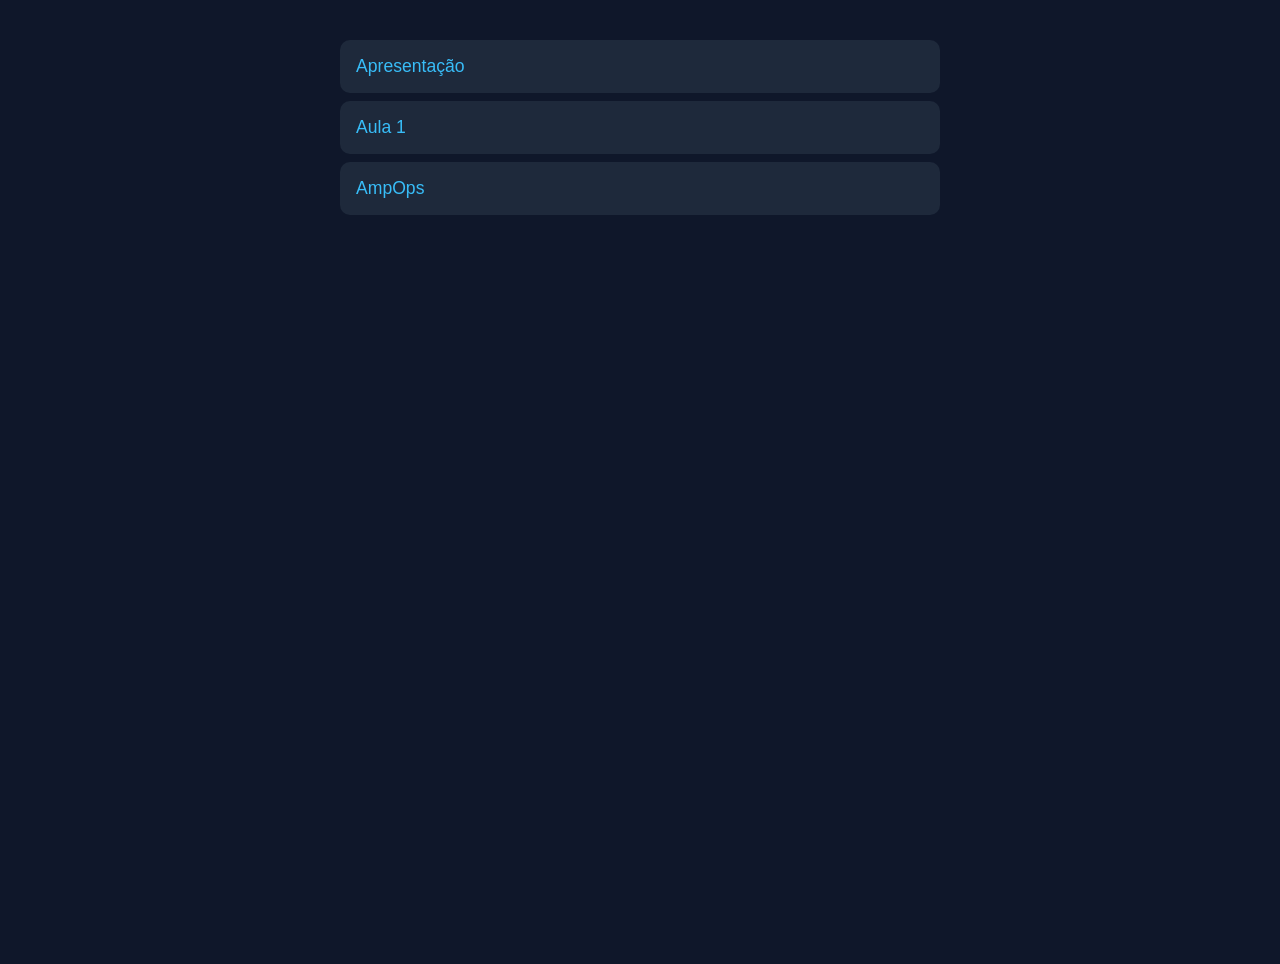
<file: index.html>
<!DOCTYPE html>
<html lang="pt-BR">
<head>
  <meta charset="UTF-8">
  <meta name="viewport" content="width=device-width, initial-scale=1.0">
  <title>Aulas - Prof. Henrique Amorim</title>
  <style>
    :root {
      --cor-fundo: #0f172a;
      --cor-card: #1e293b;
      --cor-link: #38bdf8;
      --cor-hover: #7dd3fc;
      --cor-texto: #f1f5f9;
    }

    body {
      margin: 0;
      font-family: 'Segoe UI', sans-serif;
      background-color: var(--cor-fundo);
      color: var(--cor-texto);
      display: flex;
      justify-content: center;
      align-items: flex-start;
      padding: 2rem;
      min-height: 100vh;
    }

    .container {
      width: 100%;
      max-width: 600px;
    }

    h1 {
      text-align: center;
      margin-bottom: 1.5rem;
    }

    ul.link-list {
      list-style: none;
      padding: 0;
      margin: 0;
    }

    ul.link-list li {
      background-color: var(--cor-card);
      margin: 0.5rem 0;
      border-radius: 10px;
      transition: transform 0.2s;
    }

    ul.link-list li:hover {
      transform: scale(1.02);
    }

    ul.link-list a {
      display: block;
      text-decoration: none;
      padding: 1rem;
      color: var(--cor-link);
      font-size: 1.1rem;
      transition: color 0.2s;
    }

    ul.link-list a:hover {
      color: var(--cor-hover);
    }
  </style>
</head>
<body>
  <div class="container">
    <ul class="link-list">
      <li><a href="aulas/aula_apresentacao/index.html" target="_blank">Apresentação</a></li>
      <li><a href="aulas/aula_1/index.html" target="_blank">Aula 1</a></li>
      <li><a href="aulas/aula_ampop_1/index.html" target="_blank">AmpOps</a></li>      
    </ul>
  </div>
</body>
</html>
</file>
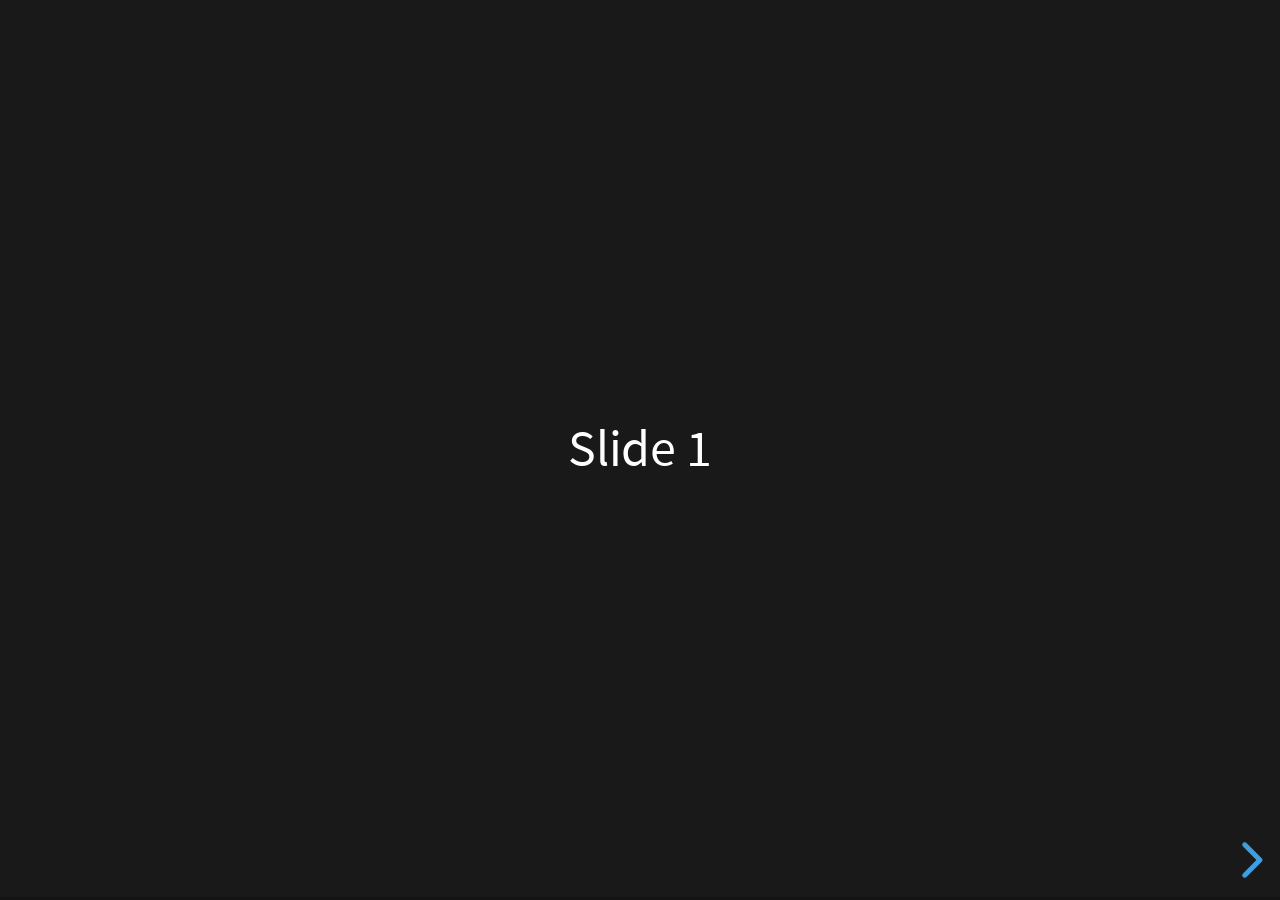
<file: reveal.js-master/index.html>
<!doctype html>
<html lang="en">
	<head>
		<meta charset="utf-8">
		<meta name="viewport" content="width=device-width, initial-scale=1.0, maximum-scale=1.0, user-scalable=no">

		<title>reveal.js</title>

		<link rel="stylesheet" href="dist/reset.css">
		<link rel="stylesheet" href="dist/reveal.css">
		<link rel="stylesheet" href="dist/theme/black.css">

		<!-- Theme used for syntax highlighted code -->
		<link rel="stylesheet" href="plugin/highlight/monokai.css">
	</head>
	<body>
		<div class="reveal">
			<div class="slides">
				<section>Slide 1</section>
				<section>Slide 2</section>
			</div>
		</div>

		<script src="dist/reveal.js"></script>
		<script src="plugin/notes/notes.js"></script>
		<script src="plugin/markdown/markdown.js"></script>
		<script src="plugin/highlight/highlight.js"></script>
		<script>
			// More info about initialization & config:
			// - https://revealjs.com/initialization/
			// - https://revealjs.com/config/
			Reveal.initialize({
				hash: true,

				// Learn about plugins: https://revealjs.com/plugins/
				plugins: [ RevealMarkdown, RevealHighlight, RevealNotes ]
			});
		</script>
	</body>
</html>
</file>
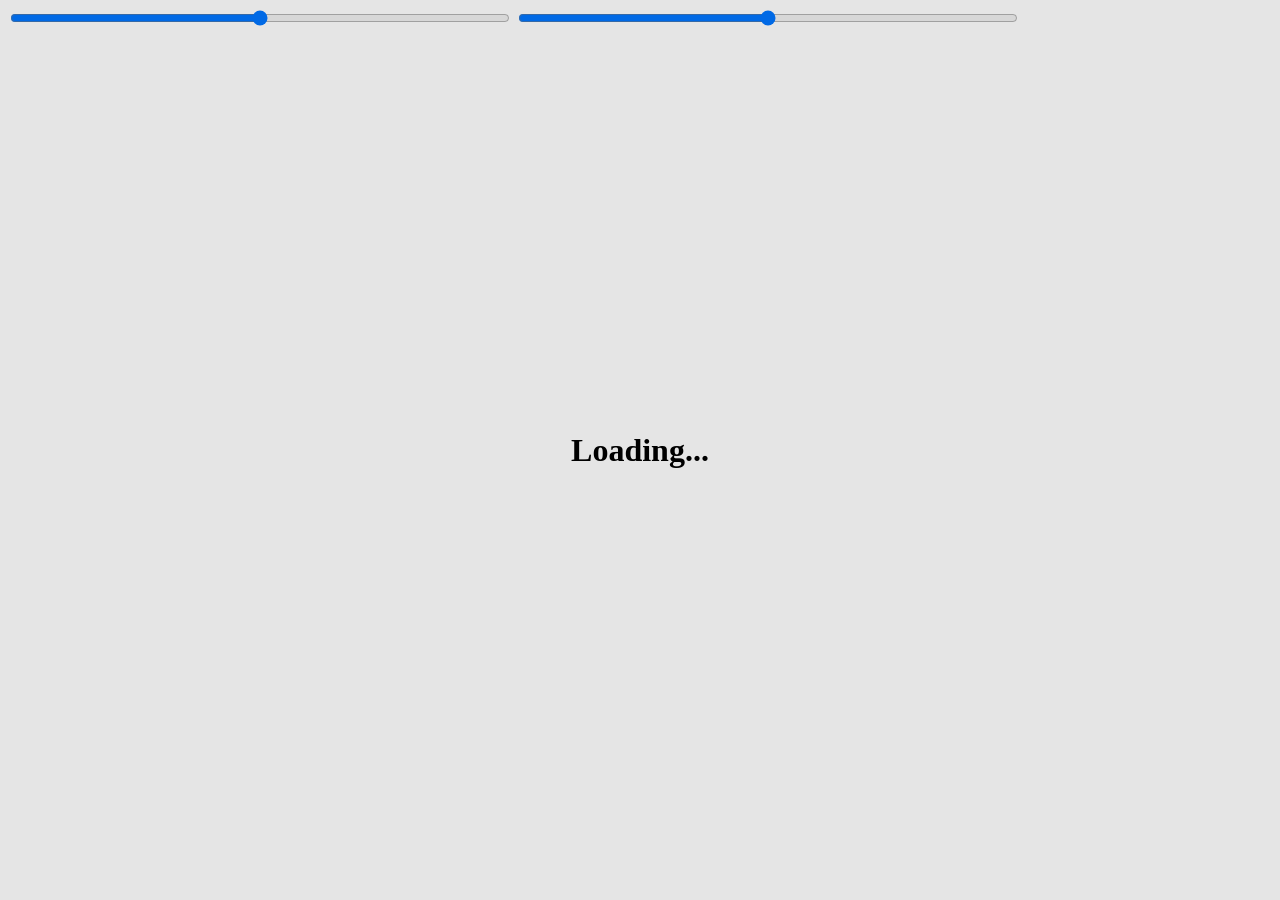
<file: reveal.js-master/teste_pyscript/index.html>
<!doctype html>

<html>
    <head>
        <!-- Recommended meta tags -->
        <meta charset="UTF-8">
        <meta name="viewport" content="width=device-width,initial-scale=1.0">

        <!-- PyScript CSS -->
        <link rel="stylesheet" href="https://pyscript.net/releases/2024.1.1/core.css">
        
        <!-- This script tag bootstraps PyScript -->
        <script type="module" src="https://pyscript.net/releases/2024.1.1/core.js"></script>

        <!-- for splashscreen -->
        <style>
            #loading { outline: none; border: none; background: transparent }
        </style>
        <script type="module">
            const loading = document.getElementById('loading');
            window.addEventListener('py:ready', () => {
                loading.close();
            });
            loading.showModal();
            
        </script>

        <title>Matplotlib</title>        
    </head>

    <body>
        <dialog id="loading">
            <h1>Loading...</h1>
        </dialog>

        <section class="pyscript">
            
            <input type="range" id="r_input" py-change="exec_func" min="20" max="10000" style="width: 500px;">
            <input type="range" id="x_axis" py-change="exec_func" min="1" max="15" style="width: 500px;">

            <div id="mpl"></div>

            <script type="py" src="./main.py" config="./pyscript.toml"></script>
        </section>

    </body>

</html>
</file>
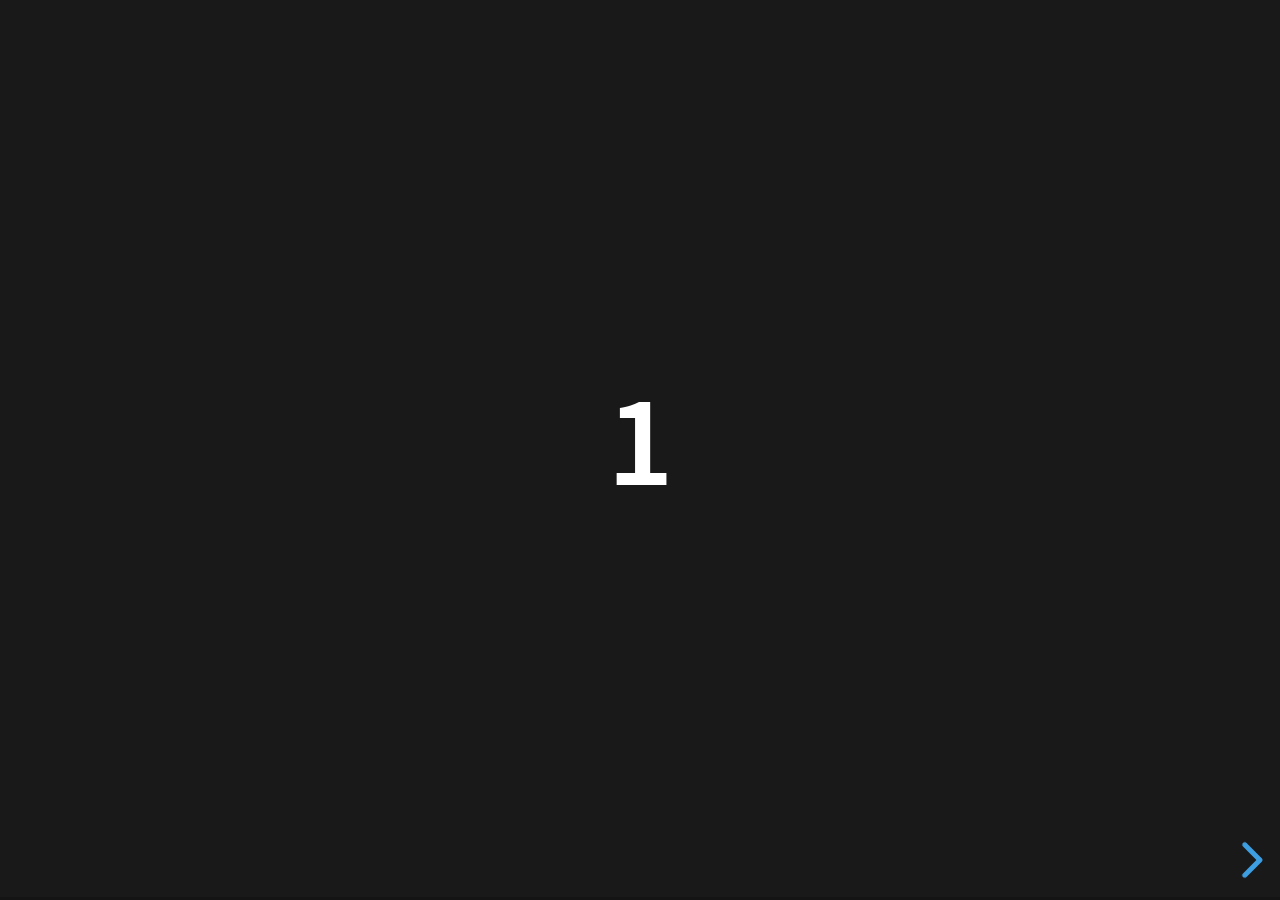
<file: reveal.js-master/examples/500-slides.html>
<!doctype html>
<html lang="en">
	<head>
		<meta charset="utf-8">

		<title>reveal.js - 500 slides</title>

		<meta name="viewport" content="width=device-width, initial-scale=1.0, maximum-scale=1.0, user-scalable=no">

		<link rel="stylesheet" href="../dist/reveal.css">
		<link rel="stylesheet" href="../dist/theme/black.css">
	</head>

	<body>
		<div class="reveal">
			<div class="slides">
				<section><h1>1</h1></section>
				<section><h1>2</h1></section>
				<section><h1>3</h1></section>
				<section><h1>4</h1></section>
				<section><h1>5</h1></section>
				<section><h1>6</h1></section>
				<section><h1>7</h1></section>
				<section><h1>8</h1></section>
				<section><h1>9</h1></section>
				<section><h1>10</h1></section>
				<section><h1>11</h1></section>
				<section><h1>12</h1></section>
				<section><h1>13</h1></section>
				<section><h1>14</h1></section>
				<section><h1>15</h1></section>
				<section><h1>16</h1></section>
				<section><h1>17</h1></section>
				<section><h1>18</h1></section>
				<section><h1>19</h1></section>
				<section><h1>20</h1></section>
				<section><h1>21</h1></section>
				<section><h1>22</h1></section>
				<section><h1>23</h1></section>
				<section><h1>24</h1></section>
				<section><h1>25</h1></section>
				<section><h1>26</h1></section>
				<section><h1>27</h1></section>
				<section><h1>28</h1></section>
				<section><h1>29</h1></section>
				<section><h1>30</h1></section>
				<section><h1>31</h1></section>
				<section><h1>32</h1></section>
				<section><h1>33</h1></section>
				<section><h1>34</h1></section>
				<section><h1>35</h1></section>
				<section><h1>36</h1></section>
				<section><h1>37</h1></section>
				<section><h1>38</h1></section>
				<section><h1>39</h1></section>
				<section><h1>40</h1></section>
				<section><h1>41</h1></section>
				<section><h1>42</h1></section>
				<section><h1>43</h1></section>
				<section><h1>44</h1></section>
				<section><h1>45</h1></section>
				<section><h1>46</h1></section>
				<section><h1>47</h1></section>
				<section><h1>48</h1></section>
				<section><h1>49</h1></section>
				<section><h1>50</h1></section>
				<section><h1>51</h1></section>
				<section><h1>52</h1></section>
				<section><h1>53</h1></section>
				<section><h1>54</h1></section>
				<section><h1>55</h1></section>
				<section><h1>56</h1></section>
				<section><h1>57</h1></section>
				<section><h1>58</h1></section>
				<section><h1>59</h1></section>
				<section><h1>60</h1></section>
				<section><h1>61</h1></section>
				<section><h1>62</h1></section>
				<section><h1>63</h1></section>
				<section><h1>64</h1></section>
				<section><h1>65</h1></section>
				<section><h1>66</h1></section>
				<section><h1>67</h1></section>
				<section><h1>68</h1></section>
				<section><h1>69</h1></section>
				<section><h1>70</h1></section>
				<section><h1>71</h1></section>
				<section><h1>72</h1></section>
				<section><h1>73</h1></section>
				<section><h1>74</h1></section>
				<section><h1>75</h1></section>
				<section><h1>76</h1></section>
				<section><h1>77</h1></section>
				<section><h1>78</h1></section>
				<section><h1>79</h1></section>
				<section><h1>80</h1></section>
				<section><h1>81</h1></section>
				<section><h1>82</h1></section>
				<section><h1>83</h1></section>
				<section><h1>84</h1></section>
				<section><h1>85</h1></section>
				<section><h1>86</h1></section>
				<section><h1>87</h1></section>
				<section><h1>88</h1></section>
				<section><h1>89</h1></section>
				<section><h1>90</h1></section>
				<section><h1>91</h1></section>
				<section><h1>92</h1></section>
				<section><h1>93</h1></section>
				<section><h1>94</h1></section>
				<section><h1>95</h1></section>
				<section><h1>96</h1></section>
				<section><h1>97</h1></section>
				<section><h1>98</h1></section>
				<section><h1>99</h1></section>
				<section><h1>100</h1></section>
				<section><h1>101</h1></section>
				<section><h1>102</h1></section>
				<section><h1>103</h1></section>
				<section><h1>104</h1></section>
				<section><h1>105</h1></section>
				<section><h1>106</h1></section>
				<section><h1>107</h1></section>
				<section><h1>108</h1></section>
				<section><h1>109</h1></section>
				<section><h1>110</h1></section>
				<section><h1>111</h1></section>
				<section><h1>112</h1></section>
				<section><h1>113</h1></section>
				<section><h1>114</h1></section>
				<section><h1>115</h1></section>
				<section><h1>116</h1></section>
				<section><h1>117</h1></section>
				<section><h1>118</h1></section>
				<section><h1>119</h1></section>
				<section><h1>120</h1></section>
				<section><h1>121</h1></section>
				<section><h1>122</h1></section>
				<section><h1>123</h1></section>
				<section><h1>124</h1></section>
				<section><h1>125</h1></section>
				<section><h1>126</h1></section>
				<section><h1>127</h1></section>
				<section><h1>128</h1></section>
				<section><h1>129</h1></section>
				<section><h1>130</h1></section>
				<section><h1>131</h1></section>
				<section><h1>132</h1></section>
				<section><h1>133</h1></section>
				<section><h1>134</h1></section>
				<section><h1>135</h1></section>
				<section><h1>136</h1></section>
				<section><h1>137</h1></section>
				<section><h1>138</h1></section>
				<section><h1>139</h1></section>
				<section><h1>140</h1></section>
				<section><h1>141</h1></section>
				<section><h1>142</h1></section>
				<section><h1>143</h1></section>
				<section><h1>144</h1></section>
				<section><h1>145</h1></section>
				<section><h1>146</h1></section>
				<section><h1>147</h1></section>
				<section><h1>148</h1></section>
				<section><h1>149</h1></section>
				<section><h1>150</h1></section>
				<section><h1>151</h1></section>
				<section><h1>152</h1></section>
				<section><h1>153</h1></section>
				<section><h1>154</h1></section>
				<section><h1>155</h1></section>
				<section><h1>156</h1></section>
				<section><h1>157</h1></section>
				<section><h1>158</h1></section>
				<section><h1>159</h1></section>
				<section><h1>160</h1></section>
				<section><h1>161</h1></section>
				<section><h1>162</h1></section>
				<section><h1>163</h1></section>
				<section><h1>164</h1></section>
				<section><h1>165</h1></section>
				<section><h1>166</h1></section>
				<section><h1>167</h1></section>
				<section><h1>168</h1></section>
				<section><h1>169</h1></section>
				<section><h1>170</h1></section>
				<section><h1>171</h1></section>
				<section><h1>172</h1></section>
				<section><h1>173</h1></section>
				<section><h1>174</h1></section>
				<section><h1>175</h1></section>
				<section><h1>176</h1></section>
				<section><h1>177</h1></section>
				<section><h1>178</h1></section>
				<section><h1>179</h1></section>
				<section><h1>180</h1></section>
				<section><h1>181</h1></section>
				<section><h1>182</h1></section>
				<section><h1>183</h1></section>
				<section><h1>184</h1></section>
				<section><h1>185</h1></section>
				<section><h1>186</h1></section>
				<section><h1>187</h1></section>
				<section><h1>188</h1></section>
				<section><h1>189</h1></section>
				<section><h1>190</h1></section>
				<section><h1>191</h1></section>
				<section><h1>192</h1></section>
				<section><h1>193</h1></section>
				<section><h1>194</h1></section>
				<section><h1>195</h1></section>
				<section><h1>196</h1></section>
				<section><h1>197</h1></section>
				<section><h1>198</h1></section>
				<section><h1>199</h1></section>
				<section><h1>200</h1></section>
				<section><h1>201</h1></section>
				<section><h1>202</h1></section>
				<section><h1>203</h1></section>
				<section><h1>204</h1></section>
				<section><h1>205</h1></section>
				<section><h1>206</h1></section>
				<section><h1>207</h1></section>
				<section><h1>208</h1></section>
				<section><h1>209</h1></section>
				<section><h1>210</h1></section>
				<section><h1>211</h1></section>
				<section><h1>212</h1></section>
				<section><h1>213</h1></section>
				<section><h1>214</h1></section>
				<section><h1>215</h1></section>
				<section><h1>216</h1></section>
				<section><h1>217</h1></section>
				<section><h1>218</h1></section>
				<section><h1>219</h1></section>
				<section><h1>220</h1></section>
				<section><h1>221</h1></section>
				<section><h1>222</h1></section>
				<section><h1>223</h1></section>
				<section><h1>224</h1></section>
				<section><h1>225</h1></section>
				<section><h1>226</h1></section>
				<section><h1>227</h1></section>
				<section><h1>228</h1></section>
				<section><h1>229</h1></section>
				<section><h1>230</h1></section>
				<section><h1>231</h1></section>
				<section><h1>232</h1></section>
				<section><h1>233</h1></section>
				<section><h1>234</h1></section>
				<section><h1>235</h1></section>
				<section><h1>236</h1></section>
				<section><h1>237</h1></section>
				<section><h1>238</h1></section>
				<section><h1>239</h1></section>
				<section><h1>240</h1></section>
				<section><h1>241</h1></section>
				<section><h1>242</h1></section>
				<section><h1>243</h1></section>
				<section><h1>244</h1></section>
				<section><h1>245</h1></section>
				<section><h1>246</h1></section>
				<section><h1>247</h1></section>
				<section><h1>248</h1></section>
				<section><h1>249</h1></section>
				<section><h1>250</h1></section>
				<section><h1>251</h1></section>
				<section><h1>252</h1></section>
				<section><h1>253</h1></section>
				<section><h1>254</h1></section>
				<section><h1>255</h1></section>
				<section><h1>256</h1></section>
				<section><h1>257</h1></section>
				<section><h1>258</h1></section>
				<section><h1>259</h1></section>
				<section><h1>260</h1></section>
				<section><h1>261</h1></section>
				<section><h1>262</h1></section>
				<section><h1>263</h1></section>
				<section><h1>264</h1></section>
				<section><h1>265</h1></section>
				<section><h1>266</h1></section>
				<section><h1>267</h1></section>
				<section><h1>268</h1></section>
				<section><h1>269</h1></section>
				<section><h1>270</h1></section>
				<section><h1>271</h1></section>
				<section><h1>272</h1></section>
				<section><h1>273</h1></section>
				<section><h1>274</h1></section>
				<section><h1>275</h1></section>
				<section><h1>276</h1></section>
				<section><h1>277</h1></section>
				<section><h1>278</h1></section>
				<section><h1>279</h1></section>
				<section><h1>280</h1></section>
				<section><h1>281</h1></section>
				<section><h1>282</h1></section>
				<section><h1>283</h1></section>
				<section><h1>284</h1></section>
				<section><h1>285</h1></section>
				<section><h1>286</h1></section>
				<section><h1>287</h1></section>
				<section><h1>288</h1></section>
				<section><h1>289</h1></section>
				<section><h1>290</h1></section>
				<section><h1>291</h1></section>
				<section><h1>292</h1></section>
				<section><h1>293</h1></section>
				<section><h1>294</h1></section>
				<section><h1>295</h1></section>
				<section><h1>296</h1></section>
				<section><h1>297</h1></section>
				<section><h1>298</h1></section>
				<section><h1>299</h1></section>
				<section><h1>300</h1></section>
				<section><h1>301</h1></section>
				<section><h1>302</h1></section>
				<section><h1>303</h1></section>
				<section><h1>304</h1></section>
				<section><h1>305</h1></section>
				<section><h1>306</h1></section>
				<section><h1>307</h1></section>
				<section><h1>308</h1></section>
				<section><h1>309</h1></section>
				<section><h1>310</h1></section>
				<section><h1>311</h1></section>
				<section><h1>312</h1></section>
				<section><h1>313</h1></section>
				<section><h1>314</h1></section>
				<section><h1>315</h1></section>
				<section><h1>316</h1></section>
				<section><h1>317</h1></section>
				<section><h1>318</h1></section>
				<section><h1>319</h1></section>
				<section><h1>320</h1></section>
				<section><h1>321</h1></section>
				<section><h1>322</h1></section>
				<section><h1>323</h1></section>
				<section><h1>324</h1></section>
				<section><h1>325</h1></section>
				<section><h1>326</h1></section>
				<section><h1>327</h1></section>
				<section><h1>328</h1></section>
				<section><h1>329</h1></section>
				<section><h1>330</h1></section>
				<section><h1>331</h1></section>
				<section><h1>332</h1></section>
				<section><h1>333</h1></section>
				<section><h1>334</h1></section>
				<section><h1>335</h1></section>
				<section><h1>336</h1></section>
				<section><h1>337</h1></section>
				<section><h1>338</h1></section>
				<section><h1>339</h1></section>
				<section><h1>340</h1></section>
				<section><h1>341</h1></section>
				<section><h1>342</h1></section>
				<section><h1>343</h1></section>
				<section><h1>344</h1></section>
				<section><h1>345</h1></section>
				<section><h1>346</h1></section>
				<section><h1>347</h1></section>
				<section><h1>348</h1></section>
				<section><h1>349</h1></section>
				<section><h1>350</h1></section>
				<section><h1>351</h1></section>
				<section><h1>352</h1></section>
				<section><h1>353</h1></section>
				<section><h1>354</h1></section>
				<section><h1>355</h1></section>
				<section><h1>356</h1></section>
				<section><h1>357</h1></section>
				<section><h1>358</h1></section>
				<section><h1>359</h1></section>
				<section><h1>360</h1></section>
				<section><h1>361</h1></section>
				<section><h1>362</h1></section>
				<section><h1>363</h1></section>
				<section><h1>364</h1></section>
				<section><h1>365</h1></section>
				<section><h1>366</h1></section>
				<section><h1>367</h1></section>
				<section><h1>368</h1></section>
				<section><h1>369</h1></section>
				<section><h1>370</h1></section>
				<section><h1>371</h1></section>
				<section><h1>372</h1></section>
				<section><h1>373</h1></section>
				<section><h1>374</h1></section>
				<section><h1>375</h1></section>
				<section><h1>376</h1></section>
				<section><h1>377</h1></section>
				<section><h1>378</h1></section>
				<section><h1>379</h1></section>
				<section><h1>380</h1></section>
				<section><h1>381</h1></section>
				<section><h1>382</h1></section>
				<section><h1>383</h1></section>
				<section><h1>384</h1></section>
				<section><h1>385</h1></section>
				<section><h1>386</h1></section>
				<section><h1>387</h1></section>
				<section><h1>388</h1></section>
				<section><h1>389</h1></section>
				<section><h1>390</h1></section>
				<section><h1>391</h1></section>
				<section><h1>392</h1></section>
				<section><h1>393</h1></section>
				<section><h1>394</h1></section>
				<section><h1>395</h1></section>
				<section><h1>396</h1></section>
				<section><h1>397</h1></section>
				<section><h1>398</h1></section>
				<section><h1>399</h1></section>
				<section><h1>400</h1></section>
				<section><h1>401</h1></section>
				<section><h1>402</h1></section>
				<section><h1>403</h1></section>
				<section><h1>404</h1></section>
				<section><h1>405</h1></section>
				<section><h1>406</h1></section>
				<section><h1>407</h1></section>
				<section><h1>408</h1></section>
				<section><h1>409</h1></section>
				<section><h1>410</h1></section>
				<section><h1>411</h1></section>
				<section><h1>412</h1></section>
				<section><h1>413</h1></section>
				<section><h1>414</h1></section>
				<section><h1>415</h1></section>
				<section><h1>416</h1></section>
				<section><h1>417</h1></section>
				<section><h1>418</h1></section>
				<section><h1>419</h1></section>
				<section><h1>420</h1></section>
				<section><h1>421</h1></section>
				<section><h1>422</h1></section>
				<section><h1>423</h1></section>
				<section><h1>424</h1></section>
				<section><h1>425</h1></section>
				<section><h1>426</h1></section>
				<section><h1>427</h1></section>
				<section><h1>428</h1></section>
				<section><h1>429</h1></section>
				<section><h1>430</h1></section>
				<section><h1>431</h1></section>
				<section><h1>432</h1></section>
				<section><h1>433</h1></section>
				<section><h1>434</h1></section>
				<section><h1>435</h1></section>
				<section><h1>436</h1></section>
				<section><h1>437</h1></section>
				<section><h1>438</h1></section>
				<section><h1>439</h1></section>
				<section><h1>440</h1></section>
				<section><h1>441</h1></section>
				<section><h1>442</h1></section>
				<section><h1>443</h1></section>
				<section><h1>444</h1></section>
				<section><h1>445</h1></section>
				<section><h1>446</h1></section>
				<section><h1>447</h1></section>
				<section><h1>448</h1></section>
				<section><h1>449</h1></section>
				<section><h1>450</h1></section>
				<section><h1>451</h1></section>
				<section><h1>452</h1></section>
				<section><h1>453</h1></section>
				<section><h1>454</h1></section>
				<section><h1>455</h1></section>
				<section><h1>456</h1></section>
				<section><h1>457</h1></section>
				<section><h1>458</h1></section>
				<section><h1>459</h1></section>
				<section><h1>460</h1></section>
				<section><h1>461</h1></section>
				<section><h1>462</h1></section>
				<section><h1>463</h1></section>
				<section><h1>464</h1></section>
				<section><h1>465</h1></section>
				<section><h1>466</h1></section>
				<section><h1>467</h1></section>
				<section><h1>468</h1></section>
				<section><h1>469</h1></section>
				<section><h1>470</h1></section>
				<section><h1>471</h1></section>
				<section><h1>472</h1></section>
				<section><h1>473</h1></section>
				<section><h1>474</h1></section>
				<section><h1>475</h1></section>
				<section><h1>476</h1></section>
				<section><h1>477</h1></section>
				<section><h1>478</h1></section>
				<section><h1>479</h1></section>
				<section><h1>480</h1></section>
				<section><h1>481</h1></section>
				<section><h1>482</h1></section>
				<section><h1>483</h1></section>
				<section><h1>484</h1></section>
				<section><h1>485</h1></section>
				<section><h1>486</h1></section>
				<section><h1>487</h1></section>
				<section><h1>488</h1></section>
				<section><h1>489</h1></section>
				<section><h1>490</h1></section>
				<section><h1>491</h1></section>
				<section><h1>492</h1></section>
				<section><h1>493</h1></section>
				<section><h1>494</h1></section>
				<section><h1>495</h1></section>
				<section><h1>496</h1></section>
				<section><h1>497</h1></section>
				<section><h1>498</h1></section>
				<section><h1>499</h1></section>
			</div>
		</div>

		<script src="../dist/reveal.js"></script>
		<script>
			Reveal.initialize({
				transition: 'linear'
			});
		</script>
	</body>
</html>
</file>
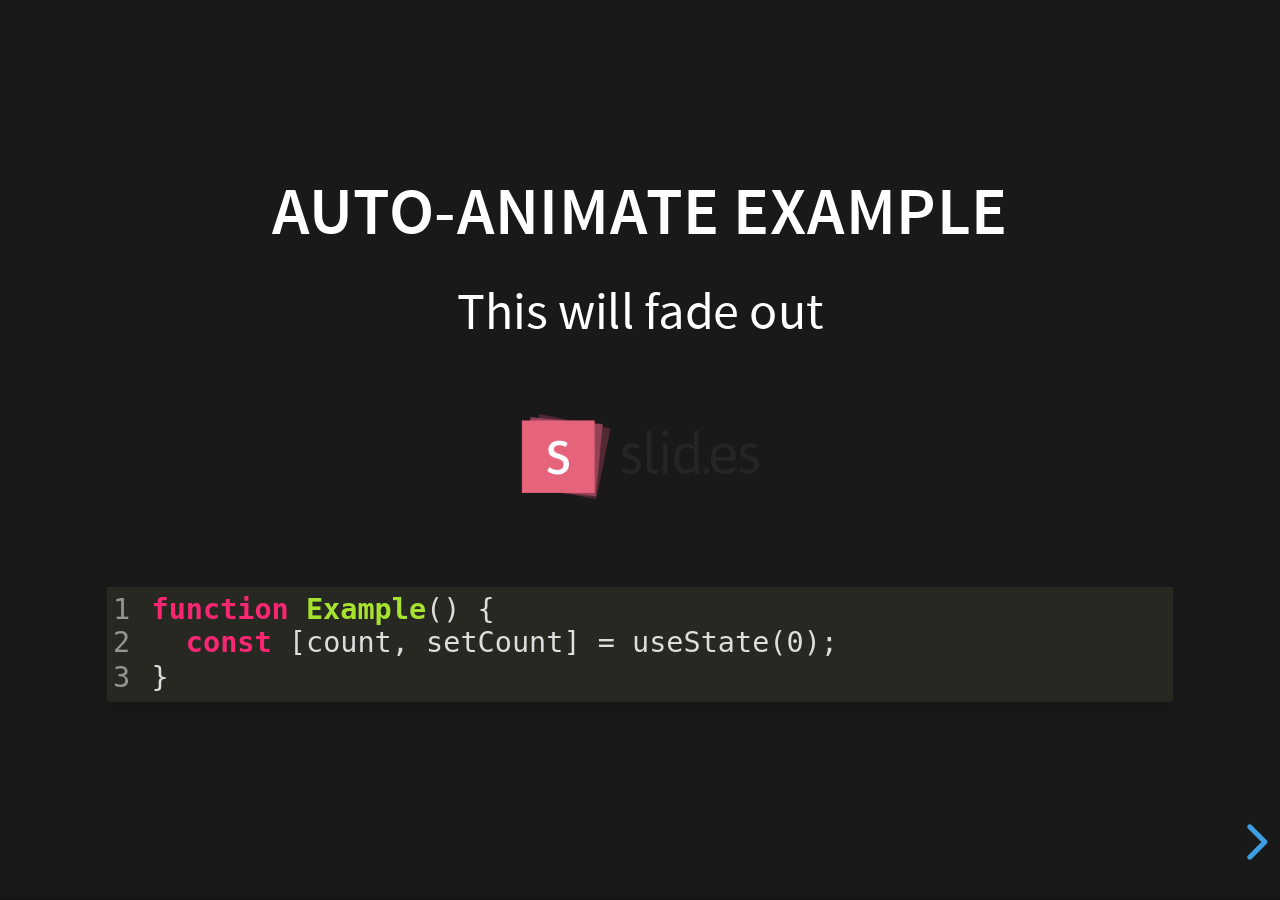
<file: reveal.js-master/examples/auto-animate.html>
<!doctype html>
<html lang="en">

	<head>
		<meta charset="utf-8">

		<title>reveal.js - Auto Animate</title>

		<meta name="viewport" content="width=device-width, initial-scale=1.0, maximum-scale=1.0, user-scalable=no">

		<link rel="stylesheet" href="../dist/reveal.css">
		<link rel="stylesheet" href="../dist/theme/black.css" id="theme">
		<link rel="stylesheet" href="../plugin/highlight/monokai.css">
	</head>

	<body>

		<div class="reveal">

			<div class="slides">
				<section data-auto-animate data-auto-animate-unmatched="fade">
					<h3>Auto-Animate Example</h3>
					<p>This will fade out</p>
					<img src="assets/image1.png" style="height: 100px;">
					<pre data-id="code"><code data-line-numbers class="hljs" data-trim>
						function Example() {
						  const [count, setCount] = useState(0);
						}
					</code></pre>
				</section>
				<section data-auto-animate data-auto-animate-unmatched="fade">
					<h3>Auto-Animate Example</h3>
					<p style="opacity: 0.2; margin-top: 100px;">This will fade out</p>
					<p>This element is unmatched</p>
					<img src="assets/image1.png" style="height: 150px;">
					<pre data-id="code"><code data-line-numbers class="hljs" data-trim>
						function Example() {
						  New line!
						  const [count, setCount] = useState(0);
						}
					</code></pre>
				</section>

				<section data-auto-animate>
					<p data-id="text-props" style="background: #555; line-height: 1em; letter-spacing: 0em;">Line Height & Letter Spacing</p>
				</section>
				<section data-auto-animate>
					<p data-id="text-props" style="background: #555; line-height: 3em; letter-spacing: 0.2em;">Line Height & Letter Spacing</p>
				</section>

				<section>
					<section data-auto-animate>
						<pre data-id="code"><code data-line-numbers class="hljs" data-trim>
							import React, { useState } from 'react';

							function Example() {
							  const [count, setCount] = useState(0);

							  return (
							    ...
							  );
							}
						</code></pre>
					</section>
					<section data-auto-animate>
						<pre data-id="code"><code data-line-numbers class="hljs" data-trim>
							function Example() {
							  const [count, setCount] = useState(0);

							  return (
							    &lt;div&gt;
							      &lt;p&gt;You clicked {count} times&lt;/p&gt;
							      &lt;button onClick={() =&gt; setCount(count + 1)}&gt;
							        Click me
							      &lt;/button&gt;
							    &lt;/div&gt;
							  );
							}
						</code></pre>
					</section>
					<section data-auto-animate>
						<pre data-id="code"><code data-line-numbers class="hljs" data-trim>
							function Example() {
							  // A comment!
							  const [count, setCount] = useState(0);

							  return (
							    &lt;div&gt;
							      &lt;p&gt;You clicked {count} times&lt;/p&gt;
							      &lt;button onClick={() =&gt; setCount(count + 1)}&gt;
							        Click me
							      &lt;/button&gt;
							    &lt;/div&gt;
							  );
							}
						</code></pre>
					</section>
				</section>

				<section>
					<section data-auto-animate>
						<h3>Swapping list items</h3>
						<ul>
							<li>One</li>
							<li>Two</li>
							<li>Three</li>
						</ul>
					</section>
					<section data-auto-animate>
						<h3>Swapping list items</h3>
						<ul>
							<li>Two</li>
							<li>One</li>
							<li>Three</li>
						</ul>
					</section>
					<section data-auto-animate>
						<h3>Swapping list items</h3>
						<ul>
							<li>Two</li>
							<li>Three</li>
							<li>One</li>
						</ul>
					</section>
				</section>

				<section data-auto-animate style="height: 600px">
					<h3 style="opacity: 0.3; font-size: 18px;">SLIDE 1</h3>
					<h2 data-id="title" style="margin-top: 260px;">Animate Anything</h2>
					<div data-id="1" style="background: white; position: absolute; top: 150px; left: 16%; width: 60px; height: 60px;"></div>
					<div data-id="2" style="background: white; position: absolute; top: 150px; left: 36%; width: 60px; height: 60px;"></div>
					<div data-id="3" style="background: white; position: absolute; top: 150px; left: 56%; width: 60px; height: 60px;"></div>
					<div data-id="4" style="background: white; position: absolute; top: 150px; left: 76%; width: 60px; height: 60px;"></div>
				</section>
				<section data-auto-animate style="height: 600px">
					<h3 style="opacity: 0.3; font-size: 18px;">SLIDE 2</h3>
					<h2 data-id="title" style="margin-top: 500px">With Auto Animate</h2>
					<div data-id="1" style="background: cyan; position: absolute; bottom: 190px; left: 16%; width: 60px; height: 60px;"></div>
					<div data-id="2" style="background: magenta; position: absolute; bottom: 190px; left: 36%; width: 60px; height: 160px;"></div>
					<div data-id="3" style="background: yellow; position: absolute; bottom: 190px; left: 56%; width: 60px; height: 260px;"></div>
					<div data-id="4" style="background: red; position: absolute; bottom: 190px; left: 76%; width: 60px; height: 360px;"></div>
				</section>
				<section data-auto-animate style="height: 600px">
					<h3 style="opacity: 0.3; font-size: 18px;">SLIDE 3</h3>
					<h2 data-id="title" style="margin-top: 500px; opacity: 0;">With Auto Animate</h2>
					<div data-id="1" style="background: cyan; position: absolute; top: 50%; left: 50%; width: 400px; height: 400px; margin: -200px 0 0 -200px; border-radius: 400px;"></div>
					<div data-id="2" style="background: magenta; position: absolute; top: 50%; left: 50%; width: 300px; height: 300px; margin: -150px 0 0 -150px; border-radius: 400px;"></div>
					<div data-id="3" style="background: yellow; position: absolute; top: 50%; left: 50%; width: 200px; height: 200px; margin: -100px 0 0 -100px; border-radius: 400px;"></div>
					<div data-id="4" style="background: red; position: absolute; top: 50%; left: 50%; width: 100px; height: 100px; margin: -50px 0 0 -50px; border-radius: 400px;"></div>
				</section>
				<section data-auto-animate style="height: 600px">
					<h3 style="opacity: 0.3; font-size: 18px;">SLIDE 3</h3>
					<h2 data-id="title" style="margin-top: 500px; opacity: 0;">With Auto Animate</h2>
					<div data-id="1" style="background: red; position: absolute; top: 250px; left: 16%; width: 60px; height: 60px;"></div>
					<div data-id="2" style="background: yellow; position: absolute; top: 250px; left: 36%; width: 60px; height: 60px;"></div>
					<div data-id="3" style="background: magenta; position: absolute; top: 250px; left: 56%; width: 60px; height: 60px;"></div>
					<div data-id="4" style="background: cyan; position: absolute; top: 250px; left: 76%; width: 60px; height: 60px;"></div>
				</section>

				<section data-auto-animate data-auto-animate-id="a">
					<h2>data-auto-animate-id="a"</h2>
					<h3>A1</h3>
				</section>
				<section data-auto-animate data-auto-animate-id="a">
					<h2>data-auto-animate-id="a"</h2>
					<h3>A1</h3>
					<h3>A2</h3>
				</section>
				<section data-auto-animate data-auto-animate-id="b">
					<h2>data-auto-animate-id="b"</h2>
					<h3>B1</h3>
				</section>
				<section data-auto-animate data-auto-animate-id="b">
					<h2>data-auto-animate-id="b"</h2>
					<h3>B1</h3>
					<h3>B2</h3>
				</section>

				<section>
					<section id="stacked-slide-1" data-auto-animate>
						<a href="#/stacked-slide-1">Slide 1</a><br>
						<a href="#/stacked-slide-2">Slide 2</a><br>
						<a href="#/stacked-slide-3">Slide 3</a><br>
						<a href="#/stacked-slide-4">Slide 4</a><br>
						<div data-id="anim" style="background: indigo; padding: 8px; width: 50px; height: 50px; position: absolute; left: 0px;">A</div>
					</section>
					<section id="stacked-slide-2" data-auto-animate>
						<a href="#/stacked-slide-1">Slide 1</a><br>
						<a href="#/stacked-slide-2">Slide 2</a><br>
						<a href="#/stacked-slide-3">Slide 3</a><br>
						<a href="#/stacked-slide-4">Slide 4</a><br>
						<div data-id="anim" style="background: indigo; padding: 8px; width: 50px; height: 50px; position: absolute; left: 25%;">A</div>
					</section>
					<section id="stacked-slide-3" data-auto-animate>
						<a href="#/stacked-slide-1">Slide 1</a><br>
						<a href="#/stacked-slide-2">Slide 2</a><br>
						<a href="#/stacked-slide-3">Slide 3</a><br>
						<a href="#/stacked-slide-4">Slide 4</a><br>
						<div data-id="anim" style="background: indigo; padding: 8px; width: 50px; height: 50px; position: absolute; left: 50%;">A</div>
					</section>
					<section id="stacked-slide-4" data-auto-animate>
						<a href="#/stacked-slide-1">Slide 1</a><br>
						<a href="#/stacked-slide-2">Slide 2</a><br>
						<a href="#/stacked-slide-3">Slide 3</a><br>
						<a href="#/stacked-slide-4">Slide 4</a><br>
						<div data-id="anim" style="background: indigo; padding: 8px; width: 50px; height: 50px; position: absolute; left: 75%;">A</div>
					</section>
				</section>

			</div>

		</div>

		<script src="../dist/reveal.js"></script>
		<script src="../plugin/highlight/highlight.js"></script>
		<script>
			Reveal.initialize({
				center: true,
				hash: true,
				plugins: [ RevealHighlight ]
			});
		</script>

	</body>
</html>
</file>
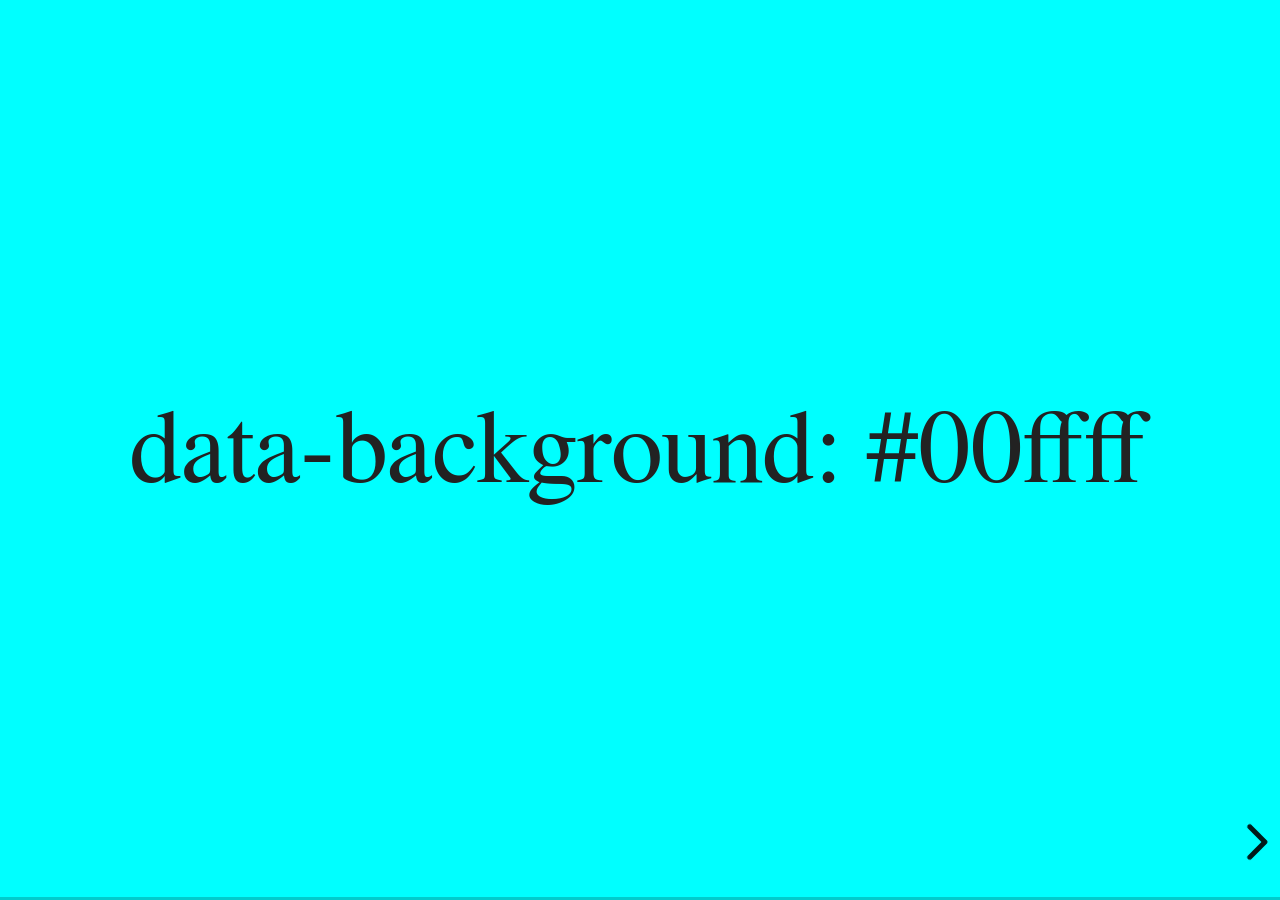
<file: reveal.js-master/examples/backgrounds.html>
<!doctype html>
<html lang="en">

	<head>
		<meta charset="utf-8">

		<title>reveal.js - Slide Backgrounds</title>

		<meta name="viewport" content="width=device-width, initial-scale=1.0, maximum-scale=1.0, user-scalable=no">

		<link rel="stylesheet" href="../dist/reveal.css">
		<link rel="stylesheet" href="../dist/theme/serif.css" id="theme">
		<style type="text/css" media="screen">
			.slides section.has-dark-background,
			.slides section.has-dark-background h2 {
				color: #fff;
			}
			.slides section.has-light-background,
			.slides section.has-light-background h2 {
				color: #222;
			}
		</style>
	</head>

	<body>

		<div class="reveal">

			<div class="slides">

				<section data-background="#00ffff">
					<h2>data-background: #00ffff</h2>
				</section>

				<section data-background="#bb00bb">
					<h2>data-background: #bb00bb</h2>
				</section>

				<section data-background-color="lightblue">
					<h2>data-background: lightblue</h2>
				</section>

				<section>
					<section data-background="#ff0000">
						<h2>data-background: #ff0000</h2>
					</section>
					<section data-background="rgba(0, 0, 0, 0.2)">
						<h2>data-background: rgba(0, 0, 0, 0.2)</h2>
					</section>
					<section data-background="salmon">
						<h2>data-background: salmon</h2>
					</section>
				</section>

				<section data-background="rgba(0, 100, 100, 0.2)">
					<section>
						<h2>Background applied to stack</h2>
					</section>
					<section>
						<h2>Background applied to stack</h2>
					</section>
					<section data-background="rgb(66, 66, 66)">
						<h2>Background applied to slide inside of stack</h2>
					</section>
				</section>

				<section data-background-transition="slide" data-background="assets/image1.png">
					<h2>Background image</h2>
				</section>

				<section>
					<section data-background-transition="slide" data-background="assets/image1.png">
						<h2>Background image</h2>
					</section>
					<section data-background-transition="slide" data-background="assets/image1.png">
						<h2>Background image</h2>
					</section>
				</section>

				<section data-background="assets/image2.png" data-background-size="100px" data-background-repeat="repeat" data-background-color="#111">
					<h2>Background image</h2>
					<pre>data-background-size="100px" data-background-repeat="repeat" data-background-color="#111"</pre>
				</section>

				<section data-background="#888888">
					<h2>Same background twice (1/2)</h2>
				</section>
				<section data-background="#888888">
					<h2>Same background twice (2/2)</h2>
				</section>

				<section data-background-video="https://s3.amazonaws.com/static.slid.es/site/homepage/v1/homepage-video-editor.mp4,https://s3.amazonaws.com/static.slid.es/site/homepage/v1/homepage-video-editor.webm">
					<h2>Video background</h2>
				</section>

				<section data-background-iframe="https://slides.com/news/make-better-presentations/embed?style=hidden&autoSlide=4000">
					<h2>Iframe background</h2>
				</section>

				<section>
					<section data-background="#417203">
						<h2>Same background twice vertical (1/2)</h2>
					</section>
					<section data-background="#417203">
						<h2>Same background twice vertical (2/2)</h2>
					</section>
				</section>

				<section data-background="#934f4d">
					<h2>Same background from horizontal to vertical (1/3)</h2>
				</section>
				<section>
					<section data-background="#934f4d">
						<h2>Same background from horizontal to vertical (2/3)</h2>
					</section>
					<section data-background="#934f4d">
						<h2>Same background from horizontal to vertical (3/3)</h2>
					</section>
				</section>

			</div>

		</div>

		<script src="../dist/reveal.js"></script>
		<script>

			// Full list of configuration options:
			// https://revealjs.revealjs.com/config/
			Reveal.initialize({
				center: true,

				transition: 'linear',
				// transitionSpeed: 'slow',
				// backgroundTransition: 'slide'
			});

		</script>

	</body>
</html>
</file>
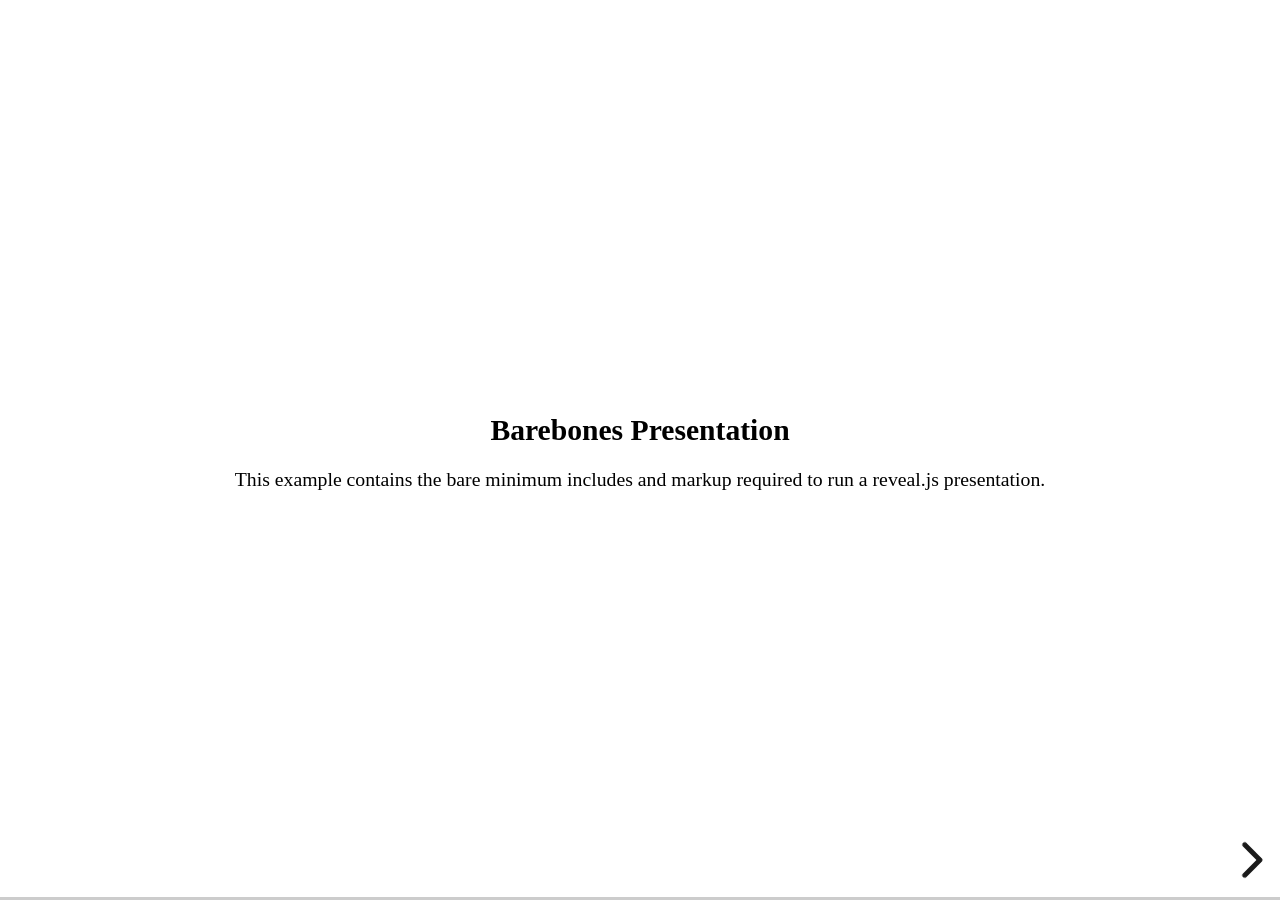
<file: reveal.js-master/examples/barebones.html>
<!doctype html>
<html lang="en">
	<head>
		<meta charset="utf-8">
		<title>reveal.js - Barebones</title>
		<link rel="stylesheet" href="../dist/reveal.css">
	</head>
	<body>

		<div class="reveal">
			<div class="slides">

				<section>
					<h2>Barebones Presentation</h2>
					<p>This example contains the bare minimum includes and markup required to run a reveal.js presentation.</p>
				</section>

				<section>
					<h2>No Theme</h2>
					<p>There's no theme included, so it will fall back on browser defaults.</p>
				</section>

			</div>
		</div>

		<script src="../dist/reveal.js"></script>
		<script>
			Reveal.initialize();
		</script>

	</body>
</html>
</file>
<file: reveal.js-master/dist/reveal.css>
/**
 * reveal.js 5.1.0
 * https://revealjs.com
 * MIT licensed
 *
 * Copyright (C) 2011-2024 Hakim El Hattab, https://hakim.se
 */

.reveal .r-stretch,.reveal .stretch{max-width:none;max-height:none}.reveal pre.r-stretch code,.reveal pre.stretch code{height:100%;max-height:100%;box-sizing:border-box}.reveal .r-fit-text{display:inline-block;white-space:nowrap}.reveal .r-stack{display:grid;grid-template-rows:100%}.reveal .r-stack>*{grid-area:1/1;margin:auto}.reveal .r-hstack,.reveal .r-vstack{display:flex}.reveal .r-hstack img,.reveal .r-hstack video,.reveal .r-vstack img,.reveal .r-vstack video{min-width:0;min-height:0;object-fit:contain}.reveal .r-vstack{flex-direction:column;align-items:center;justify-content:center}.reveal .r-hstack{flex-direction:row;align-items:center;justify-content:center}.reveal .items-stretch{align-items:stretch}.reveal .items-start{align-items:flex-start}.reveal .items-center{align-items:center}.reveal .items-end{align-items:flex-end}.reveal .justify-between{justify-content:space-between}.reveal .justify-around{justify-content:space-around}.reveal .justify-start{justify-content:flex-start}.reveal .justify-center{justify-content:center}.reveal .justify-end{justify-content:flex-end}html.reveal-full-page{width:100%;height:100%;height:100vh;height:calc(var(--vh,1vh) * 100);height:100dvh;overflow:hidden}.reveal-viewport{height:100%;overflow:hidden;position:relative;line-height:1;margin:0;background-color:#fff;color:#000;--r-controls-spacing:12px;--r-overlay-header-height:40px;--r-overlay-margin:0px;--r-overlay-padding:6px;--r-overlay-gap:5px}.reveal-viewport:fullscreen{top:0!important;left:0!important;width:100%!important;height:100%!important;transform:none!important}.reveal .fragment{transition:all .2s ease}.reveal .fragment:not(.custom){opacity:0;visibility:hidden;will-change:opacity}.reveal .fragment.visible{opacity:1;visibility:inherit}.reveal .fragment.disabled{transition:none}.reveal .fragment.grow{opacity:1;visibility:inherit}.reveal .fragment.grow.visible{transform:scale(1.3)}.reveal .fragment.shrink{opacity:1;visibility:inherit}.reveal .fragment.shrink.visible{transform:scale(.7)}.reveal .fragment.zoom-in{transform:scale(.1)}.reveal .fragment.zoom-in.visible{transform:none}.reveal .fragment.fade-out{opacity:1;visibility:inherit}.reveal .fragment.fade-out.visible{opacity:0;visibility:hidden}.reveal .fragment.semi-fade-out{opacity:1;visibility:inherit}.reveal .fragment.semi-fade-out.visible{opacity:.5;visibility:inherit}.reveal .fragment.strike{opacity:1;visibility:inherit}.reveal .fragment.strike.visible{text-decoration:line-through}.reveal .fragment.fade-up{transform:translate(0,40px)}.reveal .fragment.fade-up.visible{transform:translate(0,0)}.reveal .fragment.fade-down{transform:translate(0,-40px)}.reveal .fragment.fade-down.visible{transform:translate(0,0)}.reveal .fragment.fade-right{transform:translate(-40px,0)}.reveal .fragment.fade-right.visible{transform:translate(0,0)}.reveal .fragment.fade-left{transform:translate(40px,0)}.reveal .fragment.fade-left.visible{transform:translate(0,0)}.reveal .fragment.current-visible,.reveal .fragment.fade-in-then-out{opacity:0;visibility:hidden}.reveal .fragment.current-visible.current-fragment,.reveal .fragment.fade-in-then-out.current-fragment{opacity:1;visibility:inherit}.reveal .fragment.fade-in-then-semi-out{opacity:0;visibility:hidden}.reveal .fragment.fade-in-then-semi-out.visible{opacity:.5;visibility:inherit}.reveal .fragment.fade-in-then-semi-out.current-fragment{opacity:1;visibility:inherit}.reveal .fragment.highlight-blue,.reveal .fragment.highlight-current-blue,.reveal .fragment.highlight-current-green,.reveal .fragment.highlight-current-red,.reveal .fragment.highlight-green,.reveal .fragment.highlight-red{opacity:1;visibility:inherit}.reveal .fragment.highlight-red.visible{color:#ff2c2d}.reveal .fragment.highlight-green.visible{color:#17ff2e}.reveal .fragment.highlight-blue.visible{color:#1b91ff}.reveal .fragment.highlight-current-red.current-fragment{color:#ff2c2d}.reveal .fragment.highlight-current-green.current-fragment{color:#17ff2e}.reveal .fragment.highlight-current-blue.current-fragment{color:#1b91ff}.reveal:after{content:"";font-style:italic}.reveal iframe{z-index:1}.reveal a{position:relative}@keyframes bounce-right{0%,10%,25%,40%,50%{transform:translateX(0)}20%{transform:translateX(10px)}30%{transform:translateX(-5px)}}@keyframes bounce-left{0%,10%,25%,40%,50%{transform:translateX(0)}20%{transform:translateX(-10px)}30%{transform:translateX(5px)}}@keyframes bounce-down{0%,10%,25%,40%,50%{transform:translateY(0)}20%{transform:translateY(10px)}30%{transform:translateY(-5px)}}.reveal .controls{display:none;position:absolute;top:auto;bottom:var(--r-controls-spacing);right:var(--r-controls-spacing);left:auto;z-index:11;color:#000;pointer-events:none;font-size:10px}.reveal .controls button{position:absolute;padding:0;background-color:transparent;border:0;outline:0;cursor:pointer;color:currentColor;transform:scale(.9999);transition:color .2s ease,opacity .2s ease,transform .2s ease;z-index:2;pointer-events:auto;font-size:inherit;visibility:hidden;opacity:0;-webkit-appearance:none;-webkit-tap-highlight-color:transparent}.reveal .controls .controls-arrow:after,.reveal .controls .controls-arrow:before{content:"";position:absolute;top:0;left:0;width:2.6em;height:.5em;border-radius:.25em;background-color:currentColor;transition:all .15s ease,background-color .8s ease;transform-origin:.2em 50%;will-change:transform}.reveal .controls .controls-arrow{position:relative;width:3.6em;height:3.6em}.reveal .controls .controls-arrow:before{transform:translateX(.5em) translateY(1.55em) rotate(45deg)}.reveal .controls .controls-arrow:after{transform:translateX(.5em) translateY(1.55em) rotate(-45deg)}.reveal .controls .controls-arrow:hover:before{transform:translateX(.5em) translateY(1.55em) rotate(40deg)}.reveal .controls .controls-arrow:hover:after{transform:translateX(.5em) translateY(1.55em) rotate(-40deg)}.reveal .controls .controls-arrow:active:before{transform:translateX(.5em) translateY(1.55em) rotate(36deg)}.reveal .controls .controls-arrow:active:after{transform:translateX(.5em) translateY(1.55em) rotate(-36deg)}.reveal .controls .navigate-left{right:6.4em;bottom:3.2em;transform:translateX(-10px)}.reveal .controls .navigate-left.highlight{animation:bounce-left 2s 50 both ease-out}.reveal .controls .navigate-right{right:0;bottom:3.2em;transform:translateX(10px)}.reveal .controls .navigate-right .controls-arrow{transform:rotate(180deg)}.reveal .controls .navigate-right.highlight{animation:bounce-right 2s 50 both ease-out}.reveal .controls .navigate-up{right:3.2em;bottom:6.4em;transform:translateY(-10px)}.reveal .controls .navigate-up .controls-arrow{transform:rotate(90deg)}.reveal .controls .navigate-down{right:3.2em;bottom:-1.4em;padding-bottom:1.4em;transform:translateY(10px)}.reveal .controls .navigate-down .controls-arrow{transform:rotate(-90deg)}.reveal .controls .navigate-down.highlight{animation:bounce-down 2s 50 both ease-out}.reveal .controls[data-controls-back-arrows=faded] .navigate-up.enabled{opacity:.3}.reveal .controls[data-controls-back-arrows=faded] .navigate-up.enabled:hover{opacity:1}.reveal .controls[data-controls-back-arrows=hidden] .navigate-up.enabled{opacity:0;visibility:hidden}.reveal .controls .enabled{visibility:visible;opacity:.9;cursor:pointer;transform:none}.reveal .controls .enabled.fragmented{opacity:.5}.reveal .controls .enabled.fragmented:hover,.reveal .controls .enabled:hover{opacity:1}.reveal:not(.rtl) .controls[data-controls-back-arrows=faded] .navigate-left.enabled{opacity:.3}.reveal:not(.rtl) .controls[data-controls-back-arrows=faded] .navigate-left.enabled:hover{opacity:1}.reveal:not(.rtl) .controls[data-controls-back-arrows=hidden] .navigate-left.enabled{opacity:0;visibility:hidden}.reveal.rtl .controls[data-controls-back-arrows=faded] .navigate-right.enabled{opacity:.3}.reveal.rtl .controls[data-controls-back-arrows=faded] .navigate-right.enabled:hover{opacity:1}.reveal.rtl .controls[data-controls-back-arrows=hidden] .navigate-right.enabled{opacity:0;visibility:hidden}.reveal[data-navigation-mode=linear].has-horizontal-slides .navigate-down,.reveal[data-navigation-mode=linear].has-horizontal-slides .navigate-up{display:none}.reveal:not(.has-vertical-slides) .controls .navigate-left,.reveal[data-navigation-mode=linear].has-horizontal-slides .navigate-left{bottom:1.4em;right:5.5em}.reveal:not(.has-vertical-slides) .controls .navigate-right,.reveal[data-navigation-mode=linear].has-horizontal-slides .navigate-right{bottom:1.4em;right:.5em}.reveal:not(.has-horizontal-slides) .controls .navigate-up{right:1.4em;bottom:5em}.reveal:not(.has-horizontal-slides) .controls .navigate-down{right:1.4em;bottom:.5em}.reveal.has-dark-background .controls{color:#fff}.reveal.has-light-background .controls{color:#000}.reveal.no-hover .controls .controls-arrow:active:before,.reveal.no-hover .controls .controls-arrow:hover:before{transform:translateX(.5em) translateY(1.55em) rotate(45deg)}.reveal.no-hover .controls .controls-arrow:active:after,.reveal.no-hover .controls .controls-arrow:hover:after{transform:translateX(.5em) translateY(1.55em) rotate(-45deg)}@media screen and (min-width:500px){.reveal-viewport{--r-controls-spacing:0.8em}.reveal .controls[data-controls-layout=edges]{top:0;right:0;bottom:0;left:0}.reveal .controls[data-controls-layout=edges] .navigate-down,.reveal .controls[data-controls-layout=edges] .navigate-left,.reveal .controls[data-controls-layout=edges] .navigate-right,.reveal .controls[data-controls-layout=edges] .navigate-up{bottom:auto;right:auto}.reveal .controls[data-controls-layout=edges] .navigate-left{top:50%;left:var(--r-controls-spacing);margin-top:-1.8em}.reveal .controls[data-controls-layout=edges] .navigate-right{top:50%;right:var(--r-controls-spacing);margin-top:-1.8em}.reveal .controls[data-controls-layout=edges] .navigate-up{top:var(--r-controls-spacing);left:50%;margin-left:-1.8em}.reveal .controls[data-controls-layout=edges] .navigate-down{bottom:calc(var(--r-controls-spacing) - 1.4em + .3em);left:50%;margin-left:-1.8em}}.reveal .progress{position:absolute;display:none;height:3px;width:100%;bottom:0;left:0;z-index:10;background-color:rgba(0,0,0,.2);color:#fff}.reveal .progress:after{content:"";display:block;position:absolute;height:10px;width:100%;top:-10px}.reveal .progress span{display:block;height:100%;width:100%;background-color:currentColor;transition:transform .8s cubic-bezier(.26,.86,.44,.985);transform-origin:0 0;transform:scaleX(0)}.reveal .slide-number{position:absolute;display:block;right:8px;bottom:8px;z-index:31;font-family:Helvetica,sans-serif;font-size:12px;line-height:1;color:#fff;background-color:rgba(0,0,0,.4);padding:5px}.reveal .slide-number a{color:currentColor}.reveal .slide-number-delimiter{margin:0 3px}.reveal{position:relative;width:100%;height:100%;overflow:hidden;touch-action:pinch-zoom}.reveal.embedded{touch-action:pan-y}.reveal.embedded.is-vertical-slide{touch-action:none}.reveal .slides{position:absolute;width:100%;height:100%;top:0;right:0;bottom:0;left:0;margin:auto;pointer-events:none;overflow:visible;z-index:1;text-align:center;perspective:600px;perspective-origin:50% 40%}.reveal .slides>section{perspective:600px}.reveal .slides>section,.reveal .slides>section>section{display:none;position:absolute;width:100%;pointer-events:auto;z-index:10;transform-style:flat;transition:transform-origin .8s cubic-bezier(.26,.86,.44,.985),transform .8s cubic-bezier(.26,.86,.44,.985),visibility .8s cubic-bezier(.26,.86,.44,.985),opacity .8s cubic-bezier(.26,.86,.44,.985)}.reveal[data-transition-speed=fast] .slides section{transition-duration:.4s}.reveal[data-transition-speed=slow] .slides section{transition-duration:1.2s}.reveal .slides section[data-transition-speed=fast]{transition-duration:.4s}.reveal .slides section[data-transition-speed=slow]{transition-duration:1.2s}.reveal .slides>section.stack{padding-top:0;padding-bottom:0;pointer-events:none;height:100%}.reveal .slides>section.present,.reveal .slides>section>section.present{display:block;z-index:11;opacity:1}.reveal .slides>section:empty,.reveal .slides>section>section:empty,.reveal .slides>section>section[data-background-interactive],.reveal .slides>section[data-background-interactive]{pointer-events:none}.reveal.center,.reveal.center .slides,.reveal.center .slides section{min-height:0!important}.reveal .slides>section:not(.present),.reveal .slides>section>section:not(.present){pointer-events:none}.reveal.overview .slides>section,.reveal.overview .slides>section>section{pointer-events:auto}.reveal .slides>section.future,.reveal .slides>section.future>section,.reveal .slides>section.past,.reveal .slides>section.past>section,.reveal .slides>section>section.future,.reveal .slides>section>section.past{opacity:0}.reveal .slides>section[data-transition=slide].past,.reveal .slides>section[data-transition~=slide-out].past,.reveal.slide .slides>section:not([data-transition]).past{transform:translate(-150%,0)}.reveal .slides>section[data-transition=slide].future,.reveal .slides>section[data-transition~=slide-in].future,.reveal.slide .slides>section:not([data-transition]).future{transform:translate(150%,0)}.reveal .slides>section>section[data-transition=slide].past,.reveal .slides>section>section[data-transition~=slide-out].past,.reveal.slide .slides>section>section:not([data-transition]).past{transform:translate(0,-150%)}.reveal .slides>section>section[data-transition=slide].future,.reveal .slides>section>section[data-transition~=slide-in].future,.reveal.slide .slides>section>section:not([data-transition]).future{transform:translate(0,150%)}.reveal .slides>section[data-transition=linear].past,.reveal .slides>section[data-transition~=linear-out].past,.reveal.linear .slides>section:not([data-transition]).past{transform:translate(-150%,0)}.reveal .slides>section[data-transition=linear].future,.reveal .slides>section[data-transition~=linear-in].future,.reveal.linear .slides>section:not([data-transition]).future{transform:translate(150%,0)}.reveal .slides>section>section[data-transition=linear].past,.reveal .slides>section>section[data-transition~=linear-out].past,.reveal.linear .slides>section>section:not([data-transition]).past{transform:translate(0,-150%)}.reveal .slides>section>section[data-transition=linear].future,.reveal .slides>section>section[data-transition~=linear-in].future,.reveal.linear .slides>section>section:not([data-transition]).future{transform:translate(0,150%)}.reveal .slides section[data-transition=default].stack,.reveal.default .slides section.stack{transform-style:preserve-3d}.reveal .slides>section[data-transition=default].past,.reveal .slides>section[data-transition~=default-out].past,.reveal.default .slides>section:not([data-transition]).past{transform:translate3d(-100%,0,0) rotateY(-90deg) translate3d(-100%,0,0)}.reveal .slides>section[data-transition=default].future,.reveal .slides>section[data-transition~=default-in].future,.reveal.default .slides>section:not([data-transition]).future{transform:translate3d(100%,0,0) rotateY(90deg) translate3d(100%,0,0)}.reveal .slides>section>section[data-transition=default].past,.reveal .slides>section>section[data-transition~=default-out].past,.reveal.default .slides>section>section:not([data-transition]).past{transform:translate3d(0,-300px,0) rotateX(70deg) translate3d(0,-300px,0)}.reveal .slides>section>section[data-transition=default].future,.reveal .slides>section>section[data-transition~=default-in].future,.reveal.default .slides>section>section:not([data-transition]).future{transform:translate3d(0,300px,0) rotateX(-70deg) translate3d(0,300px,0)}.reveal .slides section[data-transition=convex].stack,.reveal.convex .slides section.stack{transform-style:preserve-3d}.reveal .slides>section[data-transition=convex].past,.reveal .slides>section[data-transition~=convex-out].past,.reveal.convex .slides>section:not([data-transition]).past{transform:translate3d(-100%,0,0) rotateY(-90deg) translate3d(-100%,0,0)}.reveal .slides>section[data-transition=convex].future,.reveal .slides>section[data-transition~=convex-in].future,.reveal.convex .slides>section:not([data-transition]).future{transform:translate3d(100%,0,0) rotateY(90deg) translate3d(100%,0,0)}.reveal .slides>section>section[data-transition=convex].past,.reveal .slides>section>section[data-transition~=convex-out].past,.reveal.convex .slides>section>section:not([data-transition]).past{transform:translate3d(0,-300px,0) rotateX(70deg) translate3d(0,-300px,0)}.reveal .slides>section>section[data-transition=convex].future,.reveal .slides>section>section[data-transition~=convex-in].future,.reveal.convex .slides>section>section:not([data-transition]).future{transform:translate3d(0,300px,0) rotateX(-70deg) translate3d(0,300px,0)}.reveal .slides section[data-transition=concave].stack,.reveal.concave .slides section.stack{transform-style:preserve-3d}.reveal .slides>section[data-transition=concave].past,.reveal .slides>section[data-transition~=concave-out].past,.reveal.concave .slides>section:not([data-transition]).past{transform:translate3d(-100%,0,0) rotateY(90deg) translate3d(-100%,0,0)}.reveal .slides>section[data-transition=concave].future,.reveal .slides>section[data-transition~=concave-in].future,.reveal.concave .slides>section:not([data-transition]).future{transform:translate3d(100%,0,0) rotateY(-90deg) translate3d(100%,0,0)}.reveal .slides>section>section[data-transition=concave].past,.reveal .slides>section>section[data-transition~=concave-out].past,.reveal.concave .slides>section>section:not([data-transition]).past{transform:translate3d(0,-80%,0) rotateX(-70deg) translate3d(0,-80%,0)}.reveal .slides>section>section[data-transition=concave].future,.reveal .slides>section>section[data-transition~=concave-in].future,.reveal.concave .slides>section>section:not([data-transition]).future{transform:translate3d(0,80%,0) rotateX(70deg) translate3d(0,80%,0)}.reveal .slides section[data-transition=zoom],.reveal.zoom .slides section:not([data-transition]){transition-timing-function:ease}.reveal .slides>section[data-transition=zoom].past,.reveal .slides>section[data-transition~=zoom-out].past,.reveal.zoom .slides>section:not([data-transition]).past{visibility:hidden;transform:scale(16)}.reveal .slides>section[data-transition=zoom].future,.reveal .slides>section[data-transition~=zoom-in].future,.reveal.zoom .slides>section:not([data-transition]).future{visibility:hidden;transform:scale(.2)}.reveal .slides>section>section[data-transition=zoom].past,.reveal .slides>section>section[data-transition~=zoom-out].past,.reveal.zoom .slides>section>section:not([data-transition]).past{transform:scale(16)}.reveal .slides>section>section[data-transition=zoom].future,.reveal .slides>section>section[data-transition~=zoom-in].future,.reveal.zoom .slides>section>section:not([data-transition]).future{transform:scale(.2)}.reveal.cube .slides{perspective:1300px}.reveal.cube .slides section{padding:30px;min-height:700px;backface-visibility:hidden;box-sizing:border-box;transform-style:preserve-3d}.reveal.center.cube .slides section{min-height:0}.reveal.cube .slides section:not(.stack):before{content:"";position:absolute;display:block;width:100%;height:100%;left:0;top:0;background:rgba(0,0,0,.1);border-radius:4px;transform:translateZ(-20px)}.reveal.cube .slides section:not(.stack):after{content:"";position:absolute;display:block;width:90%;height:30px;left:5%;bottom:0;background:0 0;z-index:1;border-radius:4px;box-shadow:0 95px 25px rgba(0,0,0,.2);transform:translateZ(-90px) rotateX(65deg)}.reveal.cube .slides>section.stack{padding:0;background:0 0}.reveal.cube .slides>section.past{transform-origin:100% 0;transform:translate3d(-100%,0,0) rotateY(-90deg)}.reveal.cube .slides>section.future{transform-origin:0 0;transform:translate3d(100%,0,0) rotateY(90deg)}.reveal.cube .slides>section>section.past{transform-origin:0 100%;transform:translate3d(0,-100%,0) rotateX(90deg)}.reveal.cube .slides>section>section.future{transform-origin:0 0;transform:translate3d(0,100%,0) rotateX(-90deg)}.reveal.page .slides{perspective-origin:0 50%;perspective:3000px}.reveal.page .slides section{padding:30px;min-height:700px;box-sizing:border-box;transform-style:preserve-3d}.reveal.page .slides section.past{z-index:12}.reveal.page .slides section:not(.stack):before{content:"";position:absolute;display:block;width:100%;height:100%;left:0;top:0;background:rgba(0,0,0,.1);transform:translateZ(-20px)}.reveal.page .slides section:not(.stack):after{content:"";position:absolute;display:block;width:90%;height:30px;left:5%;bottom:0;background:0 0;z-index:1;border-radius:4px;box-shadow:0 95px 25px rgba(0,0,0,.2);transform:translateZ(-90px) rotateX(65deg)}.reveal.page .slides>section.stack{padding:0;background:0 0}.reveal.page .slides>section.past{transform-origin:0 0;transform:translate3d(-40%,0,0) rotateY(-80deg)}.reveal.page .slides>section.future{transform-origin:100% 0;transform:translate3d(0,0,0)}.reveal.page .slides>section>section.past{transform-origin:0 0;transform:translate3d(0,-40%,0) rotateX(80deg)}.reveal.page .slides>section>section.future{transform-origin:0 100%;transform:translate3d(0,0,0)}.reveal .slides section[data-transition=fade],.reveal.fade .slides section:not([data-transition]),.reveal.fade .slides>section>section:not([data-transition]){transform:none;transition:opacity .5s}.reveal.fade.overview .slides section,.reveal.fade.overview .slides>section>section{transition:none}.reveal .slides section[data-transition=none],.reveal.none .slides section:not([data-transition]){transform:none;transition:none}.reveal .pause-overlay{position:absolute;top:0;left:0;width:100%;height:100%;background:#000;visibility:hidden;opacity:0;z-index:100;transition:all 1s ease}.reveal .pause-overlay .resume-button{position:absolute;bottom:20px;right:20px;color:#ccc;border-radius:2px;padding:6px 14px;border:2px solid #ccc;font-size:16px;background:0 0;cursor:pointer}.reveal .pause-overlay .resume-button:hover{color:#fff;border-color:#fff}.reveal.paused .pause-overlay{visibility:visible;opacity:1}.reveal .no-transition,.reveal .no-transition *,.reveal .slides.disable-slide-transitions section{transition:none!important}.reveal .slides.disable-slide-transitions section{transform:none!important}.reveal .backgrounds{position:absolute;width:100%;height:100%;top:0;left:0;perspective:600px}.reveal .slide-background{display:none;position:absolute;width:100%;height:100%;opacity:0;visibility:hidden;overflow:hidden;background-color:rgba(0,0,0,0);transition:all .8s cubic-bezier(.26,.86,.44,.985)}.reveal .slide-background-content{position:absolute;width:100%;height:100%;background-position:50% 50%;background-repeat:no-repeat;background-size:cover}.reveal .slide-background.stack{display:block}.reveal .slide-background.present{opacity:1;visibility:visible;z-index:2}.print-pdf .reveal .slide-background{opacity:1!important;visibility:visible!important}.reveal .slide-background video{position:absolute;width:100%;height:100%;max-width:none;max-height:none;top:0;left:0;object-fit:cover}.reveal .slide-background[data-background-size=contain] video{object-fit:contain}.reveal>.backgrounds .slide-background[data-background-transition=none],.reveal[data-background-transition=none]>.backgrounds .slide-background:not([data-background-transition]){transition:none}.reveal>.backgrounds .slide-background[data-background-transition=slide],.reveal[data-background-transition=slide]>.backgrounds .slide-background:not([data-background-transition]){opacity:1}.reveal>.backgrounds .slide-background.past[data-background-transition=slide],.reveal[data-background-transition=slide]>.backgrounds .slide-background.past:not([data-background-transition]){transform:translate(-100%,0)}.reveal>.backgrounds .slide-background.future[data-background-transition=slide],.reveal[data-background-transition=slide]>.backgrounds .slide-background.future:not([data-background-transition]){transform:translate(100%,0)}.reveal>.backgrounds .slide-background>.slide-background.past[data-background-transition=slide],.reveal[data-background-transition=slide]>.backgrounds .slide-background>.slide-background.past:not([data-background-transition]){transform:translate(0,-100%)}.reveal>.backgrounds .slide-background>.slide-background.future[data-background-transition=slide],.reveal[data-background-transition=slide]>.backgrounds .slide-background>.slide-background.future:not([data-background-transition]){transform:translate(0,100%)}.reveal>.backgrounds .slide-background.past[data-background-transition=convex],.reveal[data-background-transition=convex]>.backgrounds .slide-background.past:not([data-background-transition]){opacity:0;transform:translate3d(-100%,0,0) rotateY(-90deg) translate3d(-100%,0,0)}.reveal>.backgrounds .slide-background.future[data-background-transition=convex],.reveal[data-background-transition=convex]>.backgrounds .slide-background.future:not([data-background-transition]){opacity:0;transform:translate3d(100%,0,0) rotateY(90deg) translate3d(100%,0,0)}.reveal>.backgrounds .slide-background>.slide-background.past[data-background-transition=convex],.reveal[data-background-transition=convex]>.backgrounds .slide-background>.slide-background.past:not([data-background-transition]){opacity:0;transform:translate3d(0,-100%,0) rotateX(90deg) translate3d(0,-100%,0)}.reveal>.backgrounds .slide-background>.slide-background.future[data-background-transition=convex],.reveal[data-background-transition=convex]>.backgrounds .slide-background>.slide-background.future:not([data-background-transition]){opacity:0;transform:translate3d(0,100%,0) rotateX(-90deg) translate3d(0,100%,0)}.reveal>.backgrounds .slide-background.past[data-background-transition=concave],.reveal[data-background-transition=concave]>.backgrounds .slide-background.past:not([data-background-transition]){opacity:0;transform:translate3d(-100%,0,0) rotateY(90deg) translate3d(-100%,0,0)}.reveal>.backgrounds .slide-background.future[data-background-transition=concave],.reveal[data-background-transition=concave]>.backgrounds .slide-background.future:not([data-background-transition]){opacity:0;transform:translate3d(100%,0,0) rotateY(-90deg) translate3d(100%,0,0)}.reveal>.backgrounds .slide-background>.slide-background.past[data-background-transition=concave],.reveal[data-background-transition=concave]>.backgrounds .slide-background>.slide-background.past:not([data-background-transition]){opacity:0;transform:translate3d(0,-100%,0) rotateX(-90deg) translate3d(0,-100%,0)}.reveal>.backgrounds .slide-background>.slide-background.future[data-background-transition=concave],.reveal[data-background-transition=concave]>.backgrounds .slide-background>.slide-background.future:not([data-background-transition]){opacity:0;transform:translate3d(0,100%,0) rotateX(90deg) translate3d(0,100%,0)}.reveal>.backgrounds .slide-background[data-background-transition=zoom],.reveal[data-background-transition=zoom]>.backgrounds .slide-background:not([data-background-transition]){transition-timing-function:ease}.reveal>.backgrounds .slide-background.past[data-background-transition=zoom],.reveal[data-background-transition=zoom]>.backgrounds .slide-background.past:not([data-background-transition]){opacity:0;visibility:hidden;transform:scale(16)}.reveal>.backgrounds .slide-background.future[data-background-transition=zoom],.reveal[data-background-transition=zoom]>.backgrounds .slide-background.future:not([data-background-transition]){opacity:0;visibility:hidden;transform:scale(.2)}.reveal>.backgrounds .slide-background>.slide-background.past[data-background-transition=zoom],.reveal[data-background-transition=zoom]>.backgrounds .slide-background>.slide-background.past:not([data-background-transition]){opacity:0;visibility:hidden;transform:scale(16)}.reveal>.backgrounds .slide-background>.slide-background.future[data-background-transition=zoom],.reveal[data-background-transition=zoom]>.backgrounds .slide-background>.slide-background.future:not([data-background-transition]){opacity:0;visibility:hidden;transform:scale(.2)}.reveal[data-transition-speed=fast]>.backgrounds .slide-background{transition-duration:.4s}.reveal[data-transition-speed=slow]>.backgrounds .slide-background{transition-duration:1.2s}.reveal [data-auto-animate-target^=unmatched]{will-change:opacity}.reveal section[data-auto-animate]:not(.stack):not([data-auto-animate=running]) [data-auto-animate-target^=unmatched]{opacity:0}.reveal.overview{perspective-origin:50% 50%;perspective:700px}.reveal.overview .slides section{height:100%;top:0!important;opacity:1!important;overflow:hidden;visibility:visible!important;cursor:pointer;box-sizing:border-box}.reveal.overview .slides section.present,.reveal.overview .slides section:hover{outline:10px solid rgba(150,150,150,.4);outline-offset:10px}.reveal.overview .slides section .fragment{opacity:1;transition:none}.reveal.overview .slides section:after,.reveal.overview .slides section:before{display:none!important}.reveal.overview .slides>section.stack{padding:0;top:0!important;background:0 0;outline:0;overflow:visible}.reveal.overview .backgrounds{perspective:inherit}.reveal.overview .backgrounds .slide-background{opacity:1;visibility:visible;outline:10px solid rgba(150,150,150,.1);outline-offset:10px}.reveal.overview .backgrounds .slide-background.stack{overflow:visible}.reveal.overview .slides section,.reveal.overview-deactivating .slides section{transition:none}.reveal.overview .backgrounds .slide-background,.reveal.overview-deactivating .backgrounds .slide-background{transition:none}.reveal.rtl .slides,.reveal.rtl .slides h1,.reveal.rtl .slides h2,.reveal.rtl .slides h3,.reveal.rtl .slides h4,.reveal.rtl .slides h5,.reveal.rtl .slides h6{direction:rtl;font-family:sans-serif}.reveal.rtl code,.reveal.rtl pre{direction:ltr}.reveal.rtl ol,.reveal.rtl ul{text-align:right}.reveal.rtl .progress span{transform-origin:100% 0}.reveal.has-parallax-background .backgrounds{transition:all .8s ease}.reveal.has-parallax-background[data-transition-speed=fast] .backgrounds{transition-duration:.4s}.reveal.has-parallax-background[data-transition-speed=slow] .backgrounds{transition-duration:1.2s}@keyframes fade-in{from{opacity:0}to{opacity:1}}@keyframes scale-up{from{transform:scale(.95)}to{transform:scale(1)}}.reveal [data-preview-image],.reveal [data-preview-video]{cursor:zoom-in}.r-overlay{position:absolute;top:var(--r-overlay-margin);right:var(--r-overlay-margin);bottom:var(--r-overlay-margin);left:var(--r-overlay-margin);border-radius:min(var(--r-overlay-margin),6px);z-index:1000;background:rgba(0,0,0,.95);-webkit-backdrop-filter:blur(10px);backdrop-filter:blur(10px);transition:all .3s ease;color:#fff;animation:fade-in .3s ease;font-family:ui-sans-serif,system-ui,-apple-system,Helvetica,sans-serif}.r-overlay-viewport{position:absolute;top:var(--r-overlay-padding);right:var(--r-overlay-padding);bottom:var(--r-overlay-padding);left:var(--r-overlay-padding);gap:var(--r-overlay-gap);display:flex;flex-direction:column}.r-overlay-header{display:flex;z-index:2;box-sizing:border-box;align-items:center;justify-content:flex-end;height:var(--r-overlay-header-height);gap:6px}.r-overlay-header .r-overlay-button{all:unset;display:flex;align-items:center;justify-content:center;min-width:var(--r-overlay-header-height);min-height:var(--r-overlay-header-height);padding:0 10px;opacity:1;border-radius:6px;font-size:18px;gap:8px;cursor:pointer;box-sizing:border-box}.r-overlay-header .r-overlay-button:hover{opacity:1;background-color:rgba(255,255,255,.15)}.r-overlay-header .icon{display:inline-block;width:20px;height:20px;background-position:50% 50%;background-size:100%;background-repeat:no-repeat}.r-overlay-close .icon{background-image:url([data-uri])}.r-overlay-external .icon{background-image:url([data-uri])}.r-overlay-content{position:relative;display:grid;place-items:center;border-radius:6px;overflow:hidden;flex-grow:1;background-color:rgba(20,20,20,.8);animation:scale-up .5s cubic-bezier(.26,.86,.44,.985)}.r-overlay-spinner{position:absolute;display:block;top:50%;left:50%;width:32px;height:32px;margin:-16px 0 0 -16px;z-index:10;background-image:url([data-uri]%2F%2F%2F6%2Bvr8nJybW1tcDAwOjo6Nvb26ioqKOjo7Ozs%2FLy8vz8%2FAAAAAAAAAAAACH%2FC05FVFNDQVBFMi4wAwEAAAAh%2FhpDcmVhdGVkIHdpdGggYWpheGxvYWQuaW5mbwAh%[base64]%2FV%2FnmOM82XiHRLYKhKP1oZmADdEAAAh%2BQQJCgAAACwAAAAAIAAgAAAE6hDISWlZpOrNp1lGNRSdRpDUolIGw5RUYhhHukqFu8DsrEyqnWThGvAmhVlteBvojpTDDBUEIFwMFBRAmBkSgOrBFZogCASwBDEY%2FCZSg7GSE0gSCjQBMVG023xWBhklAnoEdhQEfyNqMIcKjhRsjEdnezB%2BA4k8gTwJhFuiW4dokXiloUepBAp5qaKpp6%2BHo7aWW54wl7obvEe0kRuoplCGepwSx2jJvqHEmGt6whJpGpfJCHmOoNHKaHx61WiSR92E4lbFoq%2BB6QDtuetcaBPnW6%2BO7wDHpIiK9SaVK5GgV543tzjgGcghAgAh%[base64]%2B%2BG%2Bw48edZPK%2BM6hLJpQg484enXIdQFSS1u6UhksENEQAAIfkECQoAAAAsAAAAACAAIAAABOcQyEmpGKLqzWcZRVUQnZYg1aBSh2GUVEIQ2aQOE%2BG%2BcD4ntpWkZQj1JIiZIogDFFyHI0UxQwFugMSOFIPJftfVAEoZLBbcLEFhlQiqGp1Vd140AUklUN3eCA51C1EWMzMCezCBBmkxVIVHBWd3HHl9JQOIJSdSnJ0TDKChCwUJjoWMPaGqDKannasMo6WnM562R5YluZRwur0wpgqZE7NKUm%2BFNRPIhjBJxKZteWuIBMN4zRMIVIhffcgojwCF117i4nlLnY5ztRLsnOk%2BaV%2BoJY7V7m76PdkS4trKcdg0Zc0tTcKkRAAAIfkECQoAAAAsAAAAACAAIAAABO4QyEkpKqjqzScpRaVkXZWQEximw1BSCUEIlDohrft6cpKCk5xid5MNJTaAIkekKGQkWyKHkvhKsR7ARmitkAYDYRIbUQRQjWBwJRzChi9CRlBcY1UN4g0%[base64]%[base64]%2BE71SRQeyqUToLA7VxF0JDyIQh%2FMVVPMt1ECZlfcjZJ9mIKoaTl1MRIl5o4CUKXOwmyrCInCKqcWtvadL2SYhyASyNDJ0uIiRMDjI0Fd30%2FiI2UA5GSS5UDj2l6NoqgOgN4gksEBgYFf0FDqKgHnyZ9OX8HrgYHdHpcHQULXAS2qKpENRg7eAMLC7kTBaixUYFkKAzWAAnLC7FLVxLWDBLKCwaKTULgEwbLA4hJtOkSBNqITT3xEgfLpBtzE%2FjiuL04RGEBgwWhShRgQExHBAAh%2BQQJCgAAACwAAAAAIAAgAAAE7xDISWlSqerNpyJKhWRdlSAVoVLCWk6JKlAqAavhO9UkUHsqlE6CwO1cRdCQ8iEIfzFVTzLdRAmZX3I2SfZiCqGk5dTESJeaOAlClzsJsqwiJwiqnFrb2nS9kmIcgEsjQydLiIlHehhpejaIjzh9eomSjZR%[base64]%2BE71SRQeyqUToLA7VxF0JDyIQh%[base64]%2BE71SRQeyqUToLA7VxF0JDyIQh%2FMVVPMt1ECZlfcjZJ9mIKoaTl1MRIl5o4CUKXOwmyrCInCKqcWtvadL2SYhyASyNDJ0uIiUd6GAULDJCRiXo1CpGXDJOUjY%2BYip9DhToJA4RBLwMLCwVDfRgbBAaqqoZ1XBMHswsHtxtFaH1iqaoGNgAIxRpbFAgfPQSqpbgGBqUD1wBXeCYp1AYZ19JJOYgH1KwA4UBvQwXUBxPqVD9L3sbp2BNk2xvvFPJd%2BMFCN6HAAIKgNggY0KtEBAAh%[base64]%2BvsYMDAzZQPC9VCNkDWUhGkuE5PxJNwiUK4UfLzOlD4WvzAHaoG9nxPi5d%2BjYUqfAhhykOFwJWiAAAIfkECQoAAAAsAAAAACAAIAAABPAQyElpUqnqzaciSoVkXVUMFaFSwlpOCcMYlErAavhOMnNLNo8KsZsMZItJEIDIFSkLGQoQTNhIsFehRww2CQLKF0tYGKYSg%2BygsZIuNqJksKgbfgIGepNo2cIUB3V1B3IvNiBYNQaDSTtfhhx0CwVPI0UJe0%2Bbm4g5VgcGoqOcnjmjqDSdnhgEoamcsZuXO1aWQy8KAwOAuTYYGwi7w5h%2BKr0SJ8MFihpNbx%2B4Erq7BYBuzsdiH1jCAzoSfl0rVirNbRXlBBlLX%2BBP0XJLAPGzTkAuAOqb0WT5AH7OcdCm5B8TgRwSRKIHQtaLCwg1RAAAOwAAAAAAAAAAAA%3D%3D);visibility:hidden;opacity:0}.r-overlay-preview iframe{width:100%;height:100%;max-width:100%;max-height:100%;border:0;opacity:0;visibility:hidden;transition:all .3s ease}.r-overlay-preview[data-state=loaded] iframe{opacity:1;visibility:visible}.r-overlay-preview img,.r-overlay-preview video{position:absolute;max-width:100%;max-height:100%;width:100%;height:100%;margin:0;object-fit:scale-down}.r-overlay-preview[data-preview-fit=none] img,.r-overlay-preview[data-preview-fit=none] video{object-fit:none}.r-overlay-preview[data-preview-fit=scale-down] img,.r-overlay-preview[data-preview-fit=scale-down] video{object-fit:scale-down}.r-overlay-preview[data-preview-fit=contain] img,.r-overlay-preview[data-preview-fit=contain] video{object-fit:contain}.r-overlay-preview[data-preview-fit=cover] img,.r-overlay-preview[data-preview-fit=cover] video{object-fit:cover}.r-overlay-preview[data-state=loaded] .r-overlay-content-inner{position:absolute;z-index:-1;left:0;top:45%;width:100%;text-align:center;letter-spacing:normal}.r-overlay-preview .r-overlay-error{font-size:18px;color:orange}.r-overlay-preview .x-frame-error{opacity:0;transition:opacity .3s ease .3s}.r-overlay-preview[data-state=loaded] .x-frame-error{opacity:1}.r-overlay-preview[data-state=loading] .r-overlay-spinner{opacity:.6;visibility:visible}.r-overlay-help .r-overlay-content{overflow:auto}.r-overlay-help-content{max-width:560px;padding:20px 0;margin:auto;text-align:center;letter-spacing:normal}.r-overlay-help-content .title{font-size:20px;margin-top:0}.r-overlay-help-content table{border:1px solid #fff;border-collapse:collapse;font-size:16px;text-align:left}.r-overlay-help-content table td,.r-overlay-help-content table th{width:240px;padding:14px;border:1px solid #fff;vertical-align:middle}.r-overlay-help-content table th{padding-top:20px;padding-bottom:20px}.reveal .playback{position:absolute;left:15px;bottom:20px;z-index:30;cursor:pointer;transition:all .4s ease;-webkit-tap-highlight-color:transparent}.reveal.overview .playback{opacity:0;visibility:hidden}.reveal .hljs{min-height:100%}.reveal .hljs table{margin:initial}.reveal .hljs-ln-code,.reveal .hljs-ln-numbers{padding:0;border:0}.reveal .hljs-ln-numbers{opacity:.6;padding-right:.75em;text-align:right;vertical-align:top}.reveal .hljs.has-highlights tr:not(.highlight-line){opacity:.4}.reveal .hljs.has-highlights.fragment{transition:all .2s ease}.reveal .hljs:not(:first-child).fragment{position:absolute;top:0;left:0;width:100%;box-sizing:border-box}.reveal pre[data-auto-animate-target]{overflow:hidden}.reveal pre[data-auto-animate-target] code{height:100%}.reveal .roll{display:inline-block;line-height:1.2;overflow:hidden;vertical-align:top;perspective:400px;perspective-origin:50% 50%}.reveal .roll:hover{background:0 0;text-shadow:none}.reveal .roll span{display:block;position:relative;padding:0 2px;pointer-events:none;transition:all .4s ease;transform-origin:50% 0;transform-style:preserve-3d;backface-visibility:hidden}.reveal .roll:hover span{background:rgba(0,0,0,.5);transform:translate3d(0,0,-45px) rotateX(90deg)}.reveal .roll span:after{content:attr(data-title);display:block;position:absolute;left:0;top:0;padding:0 2px;backface-visibility:hidden;transform-origin:50% 0;transform:translate3d(0,110%,0) rotateX(-90deg)}.reveal aside.notes{display:none}.reveal .speaker-notes{display:none;position:absolute;width:33.3333333333%;height:100%;top:0;left:100%;padding:14px 18px 14px 18px;z-index:1;font-size:18px;line-height:1.4;border:1px solid rgba(0,0,0,.05);color:#222;background-color:#f5f5f5;overflow:auto;box-sizing:border-box;text-align:left;font-family:Helvetica,sans-serif;-webkit-overflow-scrolling:touch}.reveal .speaker-notes .notes-placeholder{color:#ccc;font-style:italic}.reveal .speaker-notes:focus{outline:0}.reveal .speaker-notes:before{content:"Speaker notes";display:block;margin-bottom:10px;opacity:.5}.reveal.show-notes{max-width:75%;overflow:visible}.reveal.show-notes .speaker-notes{display:block}@media screen and (min-width:1600px){.reveal .speaker-notes{font-size:20px}}@media screen and (max-width:1024px){.reveal.show-notes{border-left:0;max-width:none;max-height:70%;max-height:70vh;overflow:visible}.reveal.show-notes .speaker-notes{top:100%;left:0;width:100%;height:30vh;border:0}}@media screen and (max-width:600px){.reveal.show-notes{max-height:60%;max-height:60vh}.reveal.show-notes .speaker-notes{top:100%;height:40vh}.reveal .speaker-notes{font-size:14px}}.reveal .jump-to-slide{position:absolute;top:15px;left:15px;z-index:30;font-size:32px;-webkit-tap-highlight-color:transparent}.reveal .jump-to-slide-input{background:0 0;padding:8px;font-size:inherit;color:currentColor;border:0}.reveal .jump-to-slide-input::placeholder{color:currentColor;opacity:.5}.reveal.has-dark-background .jump-to-slide-input{color:#fff}.reveal.has-light-background .jump-to-slide-input{color:#222}.reveal .jump-to-slide-input:focus{outline:0}.zoomed .reveal *,.zoomed .reveal :after,.zoomed .reveal :before{backface-visibility:visible!important}.zoomed .reveal .controls,.zoomed .reveal .progress{opacity:0}.zoomed .reveal .roll span{background:0 0}.zoomed .reveal .roll span:after{visibility:hidden}.reveal-viewport.loading-scroll-mode{visibility:hidden}.reveal-viewport.reveal-scroll{margin:0 auto;overflow:auto;overflow-x:hidden;overflow-y:auto;z-index:1;--r-scrollbar-width:7px;--r-scrollbar-trigger-size:5px;--r-controls-spacing:8px}@media screen and (max-width:500px){.reveal-viewport.reveal-scroll{--r-scrollbar-width:3px;--r-scrollbar-trigger-size:3px}}.reveal-viewport.reveal-scroll .backgrounds,.reveal-viewport.reveal-scroll .controls,.reveal-viewport.reveal-scroll .playback,.reveal-viewport.reveal-scroll .progress,.reveal-viewport.reveal-scroll .slide-number,.reveal-viewport.reveal-scroll .speaker-notes{display:none!important}.reveal-viewport.reveal-scroll .pause-overlay,.reveal-viewport.reveal-scroll .r-overlay{position:fixed}.reveal-viewport.reveal-scroll .reveal{overflow:visible;touch-action:manipulation}.reveal-viewport.reveal-scroll .slides{position:static;pointer-events:initial;left:auto;top:auto;width:100%!important;margin:0;padding:0;overflow:visible;display:block;perspective:none;perspective-origin:50% 50%}.reveal-viewport.reveal-scroll .scroll-page{position:relative;width:100%;height:calc(var(--page-height) + var(--page-scroll-padding));z-index:1;overflow:visible}.reveal-viewport.reveal-scroll .scroll-page-sticky{position:sticky;height:var(--page-height);top:0}.reveal-viewport.reveal-scroll .scroll-page-content{position:absolute;top:0;left:0;width:100%;height:100%;overflow:hidden}.reveal-viewport.reveal-scroll .scroll-page section{visibility:visible!important;display:block!important;position:absolute!important;width:var(--slide-width)!important;height:var(--slide-height)!important;top:50%!important;left:50%!important;opacity:1!important;transform:scale(var(--slide-scale)) translate(-50%,-50%)!important;transform-style:flat!important;transform-origin:0 0!important}.reveal-viewport.reveal-scroll .slide-background{display:block!important;position:absolute;top:0;left:0;width:100%;height:100%;z-index:auto!important;visibility:visible;opacity:1;touch-action:manipulation}.reveal-viewport.reveal-scroll[data-scrollbar=auto]::-webkit-scrollbar,.reveal-viewport.reveal-scroll[data-scrollbar=true]::-webkit-scrollbar{display:none}.reveal-viewport.reveal-scroll[data-scrollbar=auto],.reveal-viewport.reveal-scroll[data-scrollbar=true]{scrollbar-width:none}.reveal-viewport.has-dark-background,.reveal.has-dark-background{--r-overlay-element-bg-color:240,240,240;--r-overlay-element-fg-color:0,0,0}.reveal-viewport.has-light-background,.reveal.has-light-background{--r-overlay-element-bg-color:0,0,0;--r-overlay-element-fg-color:240,240,240}.reveal-viewport.reveal-scroll .scrollbar{position:sticky;top:50%;z-index:20;opacity:0;transition:all .3s ease}.reveal-viewport.reveal-scroll .scrollbar.visible,.reveal-viewport.reveal-scroll .scrollbar:hover{opacity:1}.reveal-viewport.reveal-scroll .scrollbar .scrollbar-inner{position:absolute;width:var(--r-scrollbar-width);height:calc(var(--viewport-height) - var(--r-controls-spacing) * 2);right:var(--r-controls-spacing);top:0;transform:translateY(-50%);border-radius:var(--r-scrollbar-width);z-index:10}.reveal-viewport.reveal-scroll .scrollbar .scrollbar-playhead{position:absolute;width:var(--r-scrollbar-width);height:var(--r-scrollbar-width);top:0;left:0;border-radius:var(--r-scrollbar-width);background-color:rgba(var(--r-overlay-element-bg-color),1);z-index:11;transition:background-color .2s ease}.reveal-viewport.reveal-scroll .scrollbar .scrollbar-slide{position:absolute;width:100%;background-color:rgba(var(--r-overlay-element-bg-color),.2);box-shadow:0 0 0 1px rgba(var(--r-overlay-element-fg-color),.1);border-radius:var(--r-scrollbar-width);transition:background-color .2s ease}.reveal-viewport.reveal-scroll .scrollbar .scrollbar-slide:after{content:"";position:absolute;width:200%;height:100%;top:0;left:-50%;background:rgba(0,0,0,0);z-index:-1}.reveal-viewport.reveal-scroll .scrollbar .scrollbar-slide.active,.reveal-viewport.reveal-scroll .scrollbar .scrollbar-slide:hover{background-color:rgba(var(--r-overlay-element-bg-color),.4)}.reveal-viewport.reveal-scroll .scrollbar .scrollbar-trigger{position:absolute;width:100%;transition:background-color .2s ease}.reveal-viewport.reveal-scroll .scrollbar .scrollbar-slide.active.has-triggers{background-color:rgba(var(--r-overlay-element-bg-color),.4);z-index:10}.reveal-viewport.reveal-scroll .scrollbar .scrollbar-slide.active .scrollbar-trigger:after{content:"";position:absolute;width:var(--r-scrollbar-trigger-size);height:var(--r-scrollbar-trigger-size);border-radius:20px;top:50%;left:50%;transform:translate(-50%,-50%);background-color:rgba(var(--r-overlay-element-bg-color),1);transition:transform .2s ease,opacity .2s ease;opacity:.4}.reveal-viewport.reveal-scroll .scrollbar .scrollbar-slide.active .scrollbar-trigger.active:after,.reveal-viewport.reveal-scroll .scrollbar .scrollbar-slide.active .scrollbar-trigger.active~.scrollbar-trigger:after{opacity:1}.reveal-viewport.reveal-scroll .scrollbar .scrollbar-slide.active .scrollbar-trigger~.scrollbar-trigger.active:after{transform:translate(calc(var(--r-scrollbar-width) * -2),0);background-color:rgba(var(--r-overlay-element-bg-color),1)}html.reveal-print *{-webkit-print-color-adjust:exact}html.reveal-print{width:100%;height:100%;overflow:visible}html.reveal-print body{margin:0 auto!important;border:0;padding:0;float:none!important;overflow:visible}html.reveal-print .nestedarrow,html.reveal-print .reveal .controls,html.reveal-print .reveal .playback,html.reveal-print .reveal .progress,html.reveal-print .reveal.overview,html.reveal-print .state-background{display:none!important}html.reveal-print .reveal pre code{overflow:hidden!important}html.reveal-print .reveal{width:auto!important;height:auto!important;overflow:hidden!important}html.reveal-print .reveal .slides{position:static;width:100%!important;height:auto!important;zoom:1!important;pointer-events:initial;left:auto;top:auto;margin:0!important;padding:0!important;overflow:visible;display:block;perspective:none;perspective-origin:50% 50%}html.reveal-print .reveal .slides .pdf-page{position:relative;overflow:hidden;z-index:1;page-break-after:always}html.reveal-print .reveal .slides .pdf-page:last-of-type{page-break-after:avoid}html.reveal-print .reveal .slides section{visibility:visible!important;display:block!important;position:absolute!important;margin:0!important;padding:0!important;box-sizing:border-box!important;min-height:1px;opacity:1!important;transform-style:flat!important;transform:none!important}html.reveal-print .reveal section.stack{position:relative!important;margin:0!important;padding:0!important;page-break-after:avoid!important;height:auto!important;min-height:auto!important}html.reveal-print .reveal img{box-shadow:none}html.reveal-print .reveal .backgrounds{display:none}html.reveal-print .reveal .slide-background{display:block!important;position:absolute;top:0;left:0;width:100%;height:100%;z-index:auto!important}html.reveal-print .reveal.show-notes{max-width:none;max-height:none}html.reveal-print .reveal .speaker-notes-pdf{display:block;width:100%;height:auto;max-height:none;top:auto;right:auto;bottom:auto;left:auto;z-index:100}html.reveal-print .reveal .speaker-notes-pdf[data-layout=separate-page]{position:relative;color:inherit;background-color:transparent;padding:20px;page-break-after:always;border:0}html.reveal-print .reveal .slide-number-pdf{display:block;position:absolute;font-size:14px;visibility:visible}html.reveal-print .aria-status{display:none}@media print{html:not(.print-pdf){overflow:visible;width:auto;height:auto}html:not(.print-pdf) body{margin:0;padding:0;overflow:visible}html:not(.print-pdf) .reveal{background:#fff;font-size:20pt}html:not(.print-pdf) .reveal .backgrounds,html:not(.print-pdf) .reveal .controls,html:not(.print-pdf) .reveal .progress,html:not(.print-pdf) .reveal .slide-number,html:not(.print-pdf) .reveal .state-background{display:none!important}html:not(.print-pdf) .reveal li,html:not(.print-pdf) .reveal p,html:not(.print-pdf) .reveal td{font-size:20pt!important;color:#000}html:not(.print-pdf) .reveal h1,html:not(.print-pdf) .reveal h2,html:not(.print-pdf) .reveal h3,html:not(.print-pdf) .reveal h4,html:not(.print-pdf) .reveal h5,html:not(.print-pdf) .reveal h6{color:#000!important;height:auto;line-height:normal;text-align:left;letter-spacing:normal}html:not(.print-pdf) .reveal h1{font-size:28pt!important}html:not(.print-pdf) .reveal h2{font-size:24pt!important}html:not(.print-pdf) .reveal h3{font-size:22pt!important}html:not(.print-pdf) .reveal h4{font-size:22pt!important;font-variant:small-caps}html:not(.print-pdf) .reveal h5{font-size:21pt!important}html:not(.print-pdf) .reveal h6{font-size:20pt!important;font-style:italic}html:not(.print-pdf) .reveal a:link,html:not(.print-pdf) .reveal a:visited{color:#000!important;font-weight:700;text-decoration:underline}html:not(.print-pdf) .reveal div,html:not(.print-pdf) .reveal ol,html:not(.print-pdf) .reveal p,html:not(.print-pdf) .reveal ul{visibility:visible;position:static;width:auto;height:auto;display:block;overflow:visible;margin:0;text-align:left!important}html:not(.print-pdf) .reveal pre,html:not(.print-pdf) .reveal table{margin-left:0;margin-right:0}html:not(.print-pdf) .reveal pre code{padding:20px}html:not(.print-pdf) .reveal blockquote{margin:20px 0}html:not(.print-pdf) .reveal .slides{position:static!important;width:auto!important;height:auto!important;left:0!important;top:0!important;margin-left:0!important;margin-top:0!important;padding:0!important;zoom:1!important;transform:none!important;overflow:visible!important;display:block!important;text-align:left!important;perspective:none;perspective-origin:50% 50%}html:not(.print-pdf) .reveal .slides section{visibility:visible!important;position:static!important;width:auto!important;height:auto!important;display:block!important;overflow:visible!important;left:0!important;top:0!important;margin-left:0!important;margin-top:0!important;padding:60px 20px!important;z-index:auto!important;opacity:1!important;page-break-after:always!important;transform-style:flat!important;transform:none!important;transition:none!important}html:not(.print-pdf) .reveal .slides section.stack{padding:0!important}html:not(.print-pdf) .reveal .slides section:last-of-type{page-break-after:avoid!important}html:not(.print-pdf) .reveal .slides section .fragment{opacity:1!important;visibility:visible!important;transform:none!important}html:not(.print-pdf) .reveal .r-fit-text{white-space:normal!important}html:not(.print-pdf) .reveal section img{display:block;margin:15px 0;background:#fff;border:1px solid #666;box-shadow:none}html:not(.print-pdf) .reveal section small{font-size:.8em}html:not(.print-pdf) .reveal .hljs{max-height:100%;white-space:pre-wrap;word-wrap:break-word;word-break:break-word;font-size:15pt}html:not(.print-pdf) .reveal .hljs .hljs-ln-numbers{white-space:nowrap}html:not(.print-pdf) .reveal .hljs td{font-size:inherit!important;color:inherit!important}}
</file>
<file: reveal.js-master/dist/theme/black.css>
/**
 * Black theme for reveal.js. This is the opposite of the 'white' theme.
 *
 * By Hakim El Hattab, http://hakim.se
 */
@import url(./fonts/source-sans-pro/source-sans-pro.css);
section.has-light-background, section.has-light-background h1, section.has-light-background h2, section.has-light-background h3, section.has-light-background h4, section.has-light-background h5, section.has-light-background h6 {
  color: #222;
}

/*********************************************
 * GLOBAL STYLES
 *********************************************/
:root {
  --r-background-color: #191919;
  --r-main-font: Source Sans Pro, Helvetica, sans-serif;
  --r-main-font-size: 42px;
  --r-main-color: #fff;
  --r-block-margin: 20px;
  --r-heading-margin: 0 0 20px 0;
  --r-heading-font: Source Sans Pro, Helvetica, sans-serif;
  --r-heading-color: #fff;
  --r-heading-line-height: 1.2;
  --r-heading-letter-spacing: normal;
  --r-heading-text-transform: uppercase;
  --r-heading-text-shadow: none;
  --r-heading-font-weight: 600;
  --r-heading1-text-shadow: none;
  --r-heading1-size: 2.5em;
  --r-heading2-size: 1.6em;
  --r-heading3-size: 1.3em;
  --r-heading4-size: 1em;
  --r-code-font: monospace;
  --r-link-color: #42affa;
  --r-link-color-dark: rgb(19.8216494845, 155.4536082474, 248.7783505155);
  --r-link-color-hover: rgb(94.35, 187, 250.75);
  --r-selection-background-color: rgba(66, 175, 250, 0.75);
  --r-selection-color: #fff;
  --r-overlay-element-bg-color: 240, 240, 240;
  --r-overlay-element-fg-color: 0, 0, 0;
}

.reveal-viewport {
  background: #191919;
  background-color: var(--r-background-color);
}

.reveal {
  font-family: var(--r-main-font);
  font-size: var(--r-main-font-size);
  font-weight: normal;
  color: var(--r-main-color);
}

.reveal ::selection {
  color: var(--r-selection-color);
  background: var(--r-selection-background-color);
  text-shadow: none;
}

.reveal ::-moz-selection {
  color: var(--r-selection-color);
  background: var(--r-selection-background-color);
  text-shadow: none;
}

.reveal .slides section,
.reveal .slides section > section {
  line-height: 1.3;
  font-weight: inherit;
}

/*********************************************
 * HEADERS
 *********************************************/
.reveal h1,
.reveal h2,
.reveal h3,
.reveal h4,
.reveal h5,
.reveal h6 {
  margin: var(--r-heading-margin);
  color: var(--r-heading-color);
  font-family: var(--r-heading-font);
  font-weight: var(--r-heading-font-weight);
  line-height: var(--r-heading-line-height);
  letter-spacing: var(--r-heading-letter-spacing);
  text-transform: var(--r-heading-text-transform);
  text-shadow: var(--r-heading-text-shadow);
  word-wrap: break-word;
}

.reveal h1 {
  font-size: var(--r-heading1-size);
}

.reveal h2 {
  font-size: var(--r-heading2-size);
}

.reveal h3 {
  font-size: var(--r-heading3-size);
}

.reveal h4 {
  font-size: var(--r-heading4-size);
}

.reveal h1 {
  text-shadow: var(--r-heading1-text-shadow);
}

/*********************************************
 * OTHER
 *********************************************/
.reveal p {
  margin: var(--r-block-margin) 0;
  line-height: 1.3;
}

/* Remove trailing margins after titles */
.reveal h1:last-child,
.reveal h2:last-child,
.reveal h3:last-child,
.reveal h4:last-child,
.reveal h5:last-child,
.reveal h6:last-child {
  margin-bottom: 0;
}

/* Ensure certain elements are never larger than the slide itself */
.reveal img,
.reveal video,
.reveal iframe {
  max-width: 95%;
  max-height: 95%;
}

.reveal strong,
.reveal b {
  font-weight: bold;
}

.reveal em {
  font-style: italic;
}

.reveal ol,
.reveal dl,
.reveal ul {
  display: inline-block;
  text-align: left;
  margin: 0 0 0 1em;
}

.reveal ol {
  list-style-type: decimal;
}

.reveal ul {
  list-style-type: disc;
}

.reveal ul ul {
  list-style-type: square;
}

.reveal ul ul ul {
  list-style-type: circle;
}

.reveal ul ul,
.reveal ul ol,
.reveal ol ol,
.reveal ol ul {
  display: block;
  margin-left: 40px;
}

.reveal dt {
  font-weight: bold;
}

.reveal dd {
  margin-left: 40px;
}

.reveal blockquote {
  display: block;
  position: relative;
  width: 70%;
  margin: var(--r-block-margin) auto;
  padding: 5px;
  font-style: italic;
  background: rgba(255, 255, 255, 0.05);
  box-shadow: 0px 0px 2px rgba(0, 0, 0, 0.2);
}

.reveal blockquote p:first-child,
.reveal blockquote p:last-child {
  display: inline-block;
}

.reveal q {
  font-style: italic;
}

.reveal pre {
  display: block;
  position: relative;
  width: 90%;
  margin: var(--r-block-margin) auto;
  text-align: left;
  font-size: 0.55em;
  font-family: var(--r-code-font);
  line-height: 1.2em;
  word-wrap: break-word;
  box-shadow: 0px 5px 15px rgba(0, 0, 0, 0.15);
}

.reveal code {
  font-family: var(--r-code-font);
  text-transform: none;
  tab-size: 2;
}

.reveal pre code {
  display: block;
  padding: 5px;
  overflow: auto;
  max-height: 400px;
  word-wrap: normal;
}

.reveal .code-wrapper {
  white-space: normal;
}

.reveal .code-wrapper code {
  white-space: pre;
}

.reveal table {
  margin: auto;
  border-collapse: collapse;
  border-spacing: 0;
}

.reveal table th {
  font-weight: bold;
}

.reveal table th,
.reveal table td {
  text-align: left;
  padding: 0.2em 0.5em 0.2em 0.5em;
  border-bottom: 1px solid;
}

.reveal table th[align=center],
.reveal table td[align=center] {
  text-align: center;
}

.reveal table th[align=right],
.reveal table td[align=right] {
  text-align: right;
}

.reveal table tbody tr:last-child th,
.reveal table tbody tr:last-child td {
  border-bottom: none;
}

.reveal sup {
  vertical-align: super;
  font-size: smaller;
}

.reveal sub {
  vertical-align: sub;
  font-size: smaller;
}

.reveal small {
  display: inline-block;
  font-size: 0.6em;
  line-height: 1.2em;
  vertical-align: top;
}

.reveal small * {
  vertical-align: top;
}

.reveal img {
  margin: var(--r-block-margin) 0;
}

/*********************************************
 * LINKS
 *********************************************/
.reveal a {
  color: var(--r-link-color);
  text-decoration: none;
  transition: color 0.15s ease;
}

.reveal a:hover {
  color: var(--r-link-color-hover);
  text-shadow: none;
  border: none;
}

.reveal .roll span:after {
  color: #fff;
  background: var(--r-link-color-dark);
}

/*********************************************
 * Frame helper
 *********************************************/
.reveal .r-frame {
  border: 4px solid var(--r-main-color);
  box-shadow: 0 0 10px rgba(0, 0, 0, 0.15);
}

.reveal a .r-frame {
  transition: all 0.15s linear;
}

.reveal a:hover .r-frame {
  border-color: var(--r-link-color);
  box-shadow: 0 0 20px rgba(0, 0, 0, 0.55);
}

/*********************************************
 * NAVIGATION CONTROLS
 *********************************************/
.reveal .controls {
  color: var(--r-link-color);
}

/*********************************************
 * PROGRESS BAR
 *********************************************/
.reveal .progress {
  background: rgba(0, 0, 0, 0.2);
  color: var(--r-link-color);
}

/*********************************************
 * PRINT BACKGROUND
 *********************************************/
@media print {
  .backgrounds {
    background-color: var(--r-background-color);
  }
}
</file>
<file: reveal.js-master/plugin/highlight/monokai.css>
/*
Monokai style - ported by Luigi Maselli - http://grigio.org
*/

.hljs {
  display: block;
  overflow-x: auto;
  padding: 0.5em;
  background: #272822;
  color: #ddd;
}

.hljs-tag,
.hljs-keyword,
.hljs-selector-tag,
.hljs-literal,
.hljs-strong,
.hljs-name {
  color: #f92672;
}

.hljs-code {
  color: #66d9ef;
}

.hljs-class .hljs-title {
  color: white;
}

.hljs-attribute,
.hljs-symbol,
.hljs-regexp,
.hljs-link {
  color: #bf79db;
}

.hljs-string,
.hljs-bullet,
.hljs-subst,
.hljs-title,
.hljs-section,
.hljs-emphasis,
.hljs-type,
.hljs-built_in,
.hljs-builtin-name,
.hljs-selector-attr,
.hljs-selector-pseudo,
.hljs-addition,
.hljs-variable,
.hljs-template-tag,
.hljs-template-variable {
  color: #a6e22e;
}

.hljs-comment,
.hljs-quote,
.hljs-deletion,
.hljs-meta {
  color: #75715e;
}

.hljs-keyword,
.hljs-selector-tag,
.hljs-literal,
.hljs-doctag,
.hljs-title,
.hljs-section,
.hljs-type,
.hljs-selector-id {
  font-weight: bold;
}
</file>
<file: reveal.js-master/dist/theme/serif.css>
/**
 * A simple theme for reveal.js presentations, similar
 * to the default theme. The accent color is brown.
 *
 * This theme is Copyright (C) 2012-2013 Owen Versteeg, http://owenversteeg.com - it is MIT licensed.
 */
.reveal a {
  line-height: 1.3em;
}

section.has-dark-background, section.has-dark-background h1, section.has-dark-background h2, section.has-dark-background h3, section.has-dark-background h4, section.has-dark-background h5, section.has-dark-background h6 {
  color: #fff;
}

/*********************************************
 * GLOBAL STYLES
 *********************************************/
:root {
  --r-background-color: #F0F1EB;
  --r-main-font: Palatino Linotype, Book Antiqua, Palatino, FreeSerif, serif;
  --r-main-font-size: 40px;
  --r-main-color: #000;
  --r-block-margin: 20px;
  --r-heading-margin: 0 0 20px 0;
  --r-heading-font: Palatino Linotype, Book Antiqua, Palatino, FreeSerif, serif;
  --r-heading-color: #383D3D;
  --r-heading-line-height: 1.2;
  --r-heading-letter-spacing: normal;
  --r-heading-text-transform: none;
  --r-heading-text-shadow: none;
  --r-heading-font-weight: normal;
  --r-heading1-text-shadow: none;
  --r-heading1-size: 3.77em;
  --r-heading2-size: 2.11em;
  --r-heading3-size: 1.55em;
  --r-heading4-size: 1em;
  --r-code-font: monospace;
  --r-link-color: #51483D;
  --r-link-color-dark: rgb(68.85, 61.2, 51.85);
  --r-link-color-hover: rgb(122.9830985915, 109.3183098592, 92.6169014085);
  --r-selection-background-color: #26351C;
  --r-selection-color: #fff;
  --r-overlay-element-bg-color: 0, 0, 0;
  --r-overlay-element-fg-color: 240, 240, 240;
}

.reveal-viewport {
  background: #F0F1EB;
  background-color: var(--r-background-color);
}

.reveal {
  font-family: var(--r-main-font);
  font-size: var(--r-main-font-size);
  font-weight: normal;
  color: var(--r-main-color);
}

.reveal ::selection {
  color: var(--r-selection-color);
  background: var(--r-selection-background-color);
  text-shadow: none;
}

.reveal ::-moz-selection {
  color: var(--r-selection-color);
  background: var(--r-selection-background-color);
  text-shadow: none;
}

.reveal .slides section,
.reveal .slides section > section {
  line-height: 1.3;
  font-weight: inherit;
}

/*********************************************
 * HEADERS
 *********************************************/
.reveal h1,
.reveal h2,
.reveal h3,
.reveal h4,
.reveal h5,
.reveal h6 {
  margin: var(--r-heading-margin);
  color: var(--r-heading-color);
  font-family: var(--r-heading-font);
  font-weight: var(--r-heading-font-weight);
  line-height: var(--r-heading-line-height);
  letter-spacing: var(--r-heading-letter-spacing);
  text-transform: var(--r-heading-text-transform);
  text-shadow: var(--r-heading-text-shadow);
  word-wrap: break-word;
}

.reveal h1 {
  font-size: var(--r-heading1-size);
}

.reveal h2 {
  font-size: var(--r-heading2-size);
}

.reveal h3 {
  font-size: var(--r-heading3-size);
}

.reveal h4 {
  font-size: var(--r-heading4-size);
}

.reveal h1 {
  text-shadow: var(--r-heading1-text-shadow);
}

/*********************************************
 * OTHER
 *********************************************/
.reveal p {
  margin: var(--r-block-margin) 0;
  line-height: 1.3;
}

/* Remove trailing margins after titles */
.reveal h1:last-child,
.reveal h2:last-child,
.reveal h3:last-child,
.reveal h4:last-child,
.reveal h5:last-child,
.reveal h6:last-child {
  margin-bottom: 0;
}

/* Ensure certain elements are never larger than the slide itself */
.reveal img,
.reveal video,
.reveal iframe {
  max-width: 95%;
  max-height: 95%;
}

.reveal strong,
.reveal b {
  font-weight: bold;
}

.reveal em {
  font-style: italic;
}

.reveal ol,
.reveal dl,
.reveal ul {
  display: inline-block;
  text-align: left;
  margin: 0 0 0 1em;
}

.reveal ol {
  list-style-type: decimal;
}

.reveal ul {
  list-style-type: disc;
}

.reveal ul ul {
  list-style-type: square;
}

.reveal ul ul ul {
  list-style-type: circle;
}

.reveal ul ul,
.reveal ul ol,
.reveal ol ol,
.reveal ol ul {
  display: block;
  margin-left: 40px;
}

.reveal dt {
  font-weight: bold;
}

.reveal dd {
  margin-left: 40px;
}

.reveal blockquote {
  display: block;
  position: relative;
  width: 70%;
  margin: var(--r-block-margin) auto;
  padding: 5px;
  font-style: italic;
  background: rgba(255, 255, 255, 0.05);
  box-shadow: 0px 0px 2px rgba(0, 0, 0, 0.2);
}

.reveal blockquote p:first-child,
.reveal blockquote p:last-child {
  display: inline-block;
}

.reveal q {
  font-style: italic;
}

.reveal pre {
  display: block;
  position: relative;
  width: 90%;
  margin: var(--r-block-margin) auto;
  text-align: left;
  font-size: 0.55em;
  font-family: var(--r-code-font);
  line-height: 1.2em;
  word-wrap: break-word;
  box-shadow: 0px 5px 15px rgba(0, 0, 0, 0.15);
}

.reveal code {
  font-family: var(--r-code-font);
  text-transform: none;
  tab-size: 2;
}

.reveal pre code {
  display: block;
  padding: 5px;
  overflow: auto;
  max-height: 400px;
  word-wrap: normal;
}

.reveal .code-wrapper {
  white-space: normal;
}

.reveal .code-wrapper code {
  white-space: pre;
}

.reveal table {
  margin: auto;
  border-collapse: collapse;
  border-spacing: 0;
}

.reveal table th {
  font-weight: bold;
}

.reveal table th,
.reveal table td {
  text-align: left;
  padding: 0.2em 0.5em 0.2em 0.5em;
  border-bottom: 1px solid;
}

.reveal table th[align=center],
.reveal table td[align=center] {
  text-align: center;
}

.reveal table th[align=right],
.reveal table td[align=right] {
  text-align: right;
}

.reveal table tbody tr:last-child th,
.reveal table tbody tr:last-child td {
  border-bottom: none;
}

.reveal sup {
  vertical-align: super;
  font-size: smaller;
}

.reveal sub {
  vertical-align: sub;
  font-size: smaller;
}

.reveal small {
  display: inline-block;
  font-size: 0.6em;
  line-height: 1.2em;
  vertical-align: top;
}

.reveal small * {
  vertical-align: top;
}

.reveal img {
  margin: var(--r-block-margin) 0;
}

/*********************************************
 * LINKS
 *********************************************/
.reveal a {
  color: var(--r-link-color);
  text-decoration: none;
  transition: color 0.15s ease;
}

.reveal a:hover {
  color: var(--r-link-color-hover);
  text-shadow: none;
  border: none;
}

.reveal .roll span:after {
  color: #fff;
  background: var(--r-link-color-dark);
}

/*********************************************
 * Frame helper
 *********************************************/
.reveal .r-frame {
  border: 4px solid var(--r-main-color);
  box-shadow: 0 0 10px rgba(0, 0, 0, 0.15);
}

.reveal a .r-frame {
  transition: all 0.15s linear;
}

.reveal a:hover .r-frame {
  border-color: var(--r-link-color);
  box-shadow: 0 0 20px rgba(0, 0, 0, 0.55);
}

/*********************************************
 * NAVIGATION CONTROLS
 *********************************************/
.reveal .controls {
  color: var(--r-link-color);
}

/*********************************************
 * PROGRESS BAR
 *********************************************/
.reveal .progress {
  background: rgba(0, 0, 0, 0.2);
  color: var(--r-link-color);
}

/*********************************************
 * PRINT BACKGROUND
 *********************************************/
@media print {
  .backgrounds {
    background-color: var(--r-background-color);
  }
}
</file>
